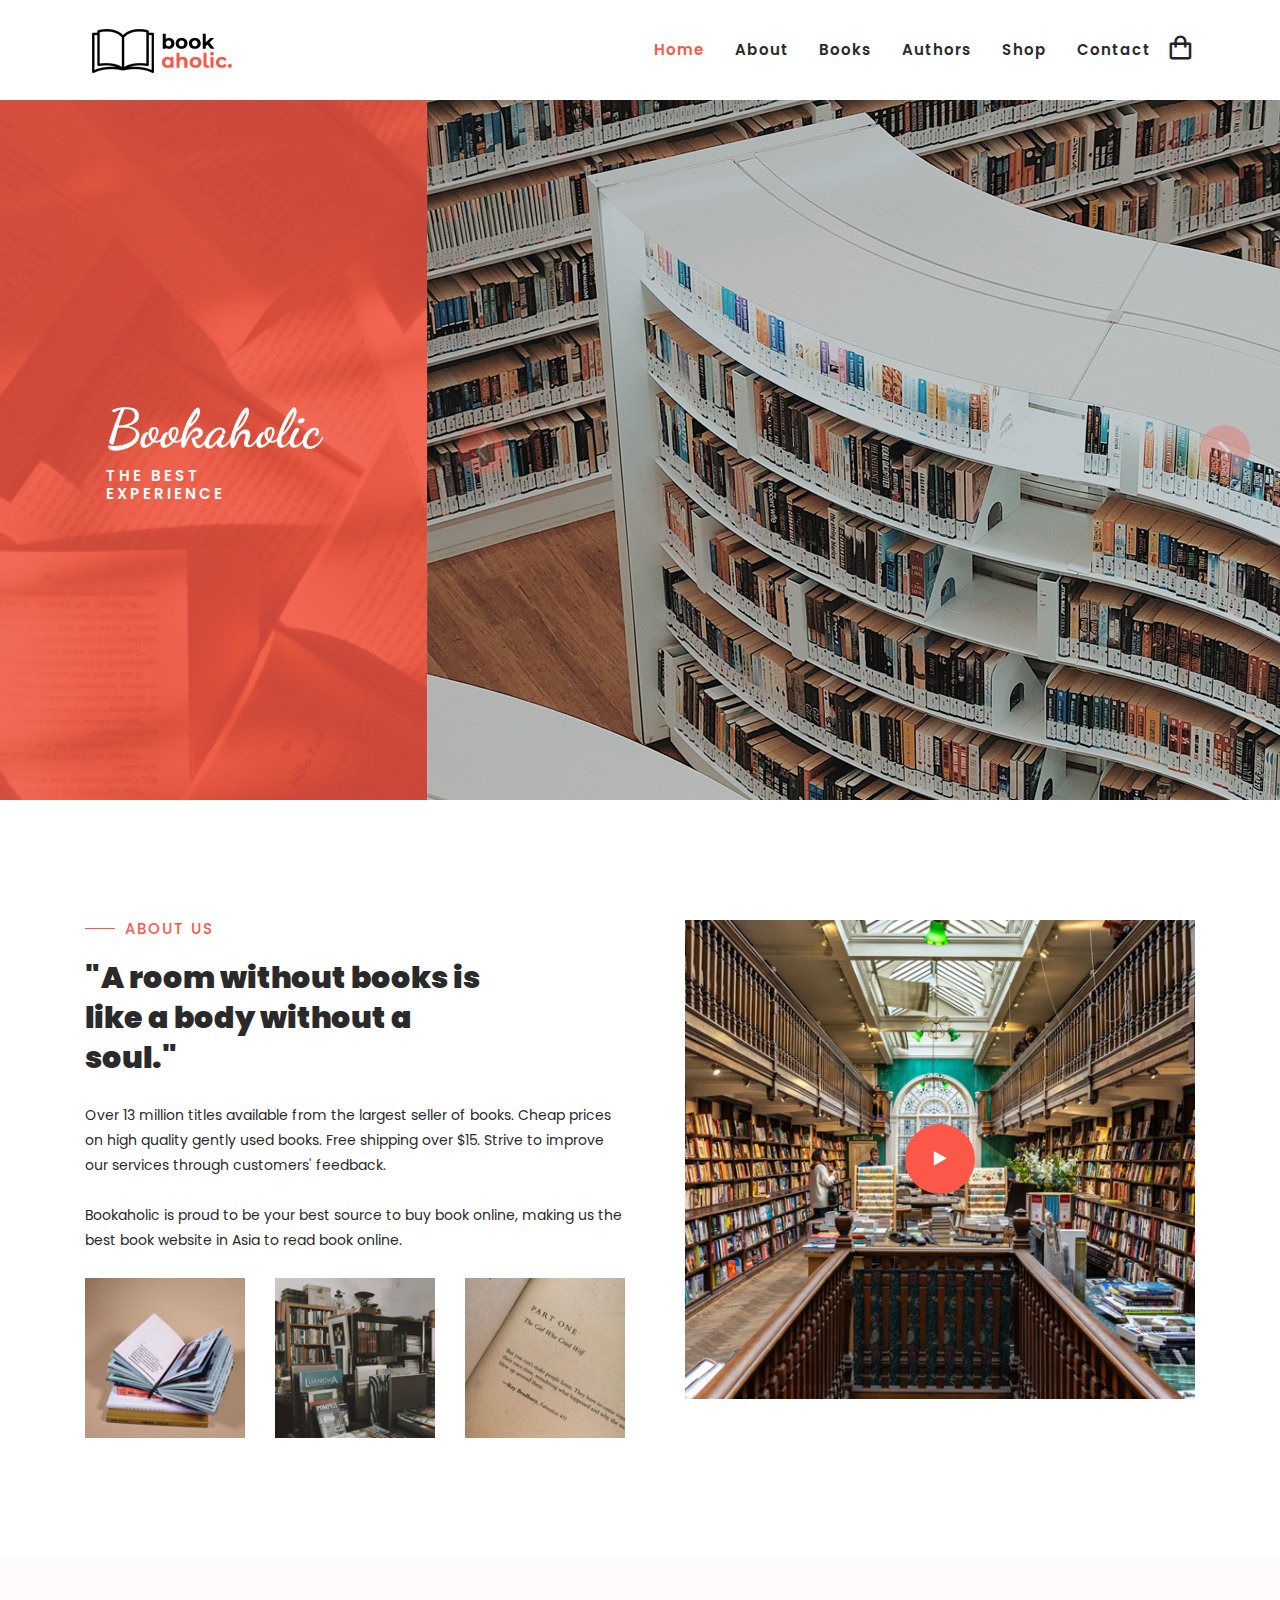
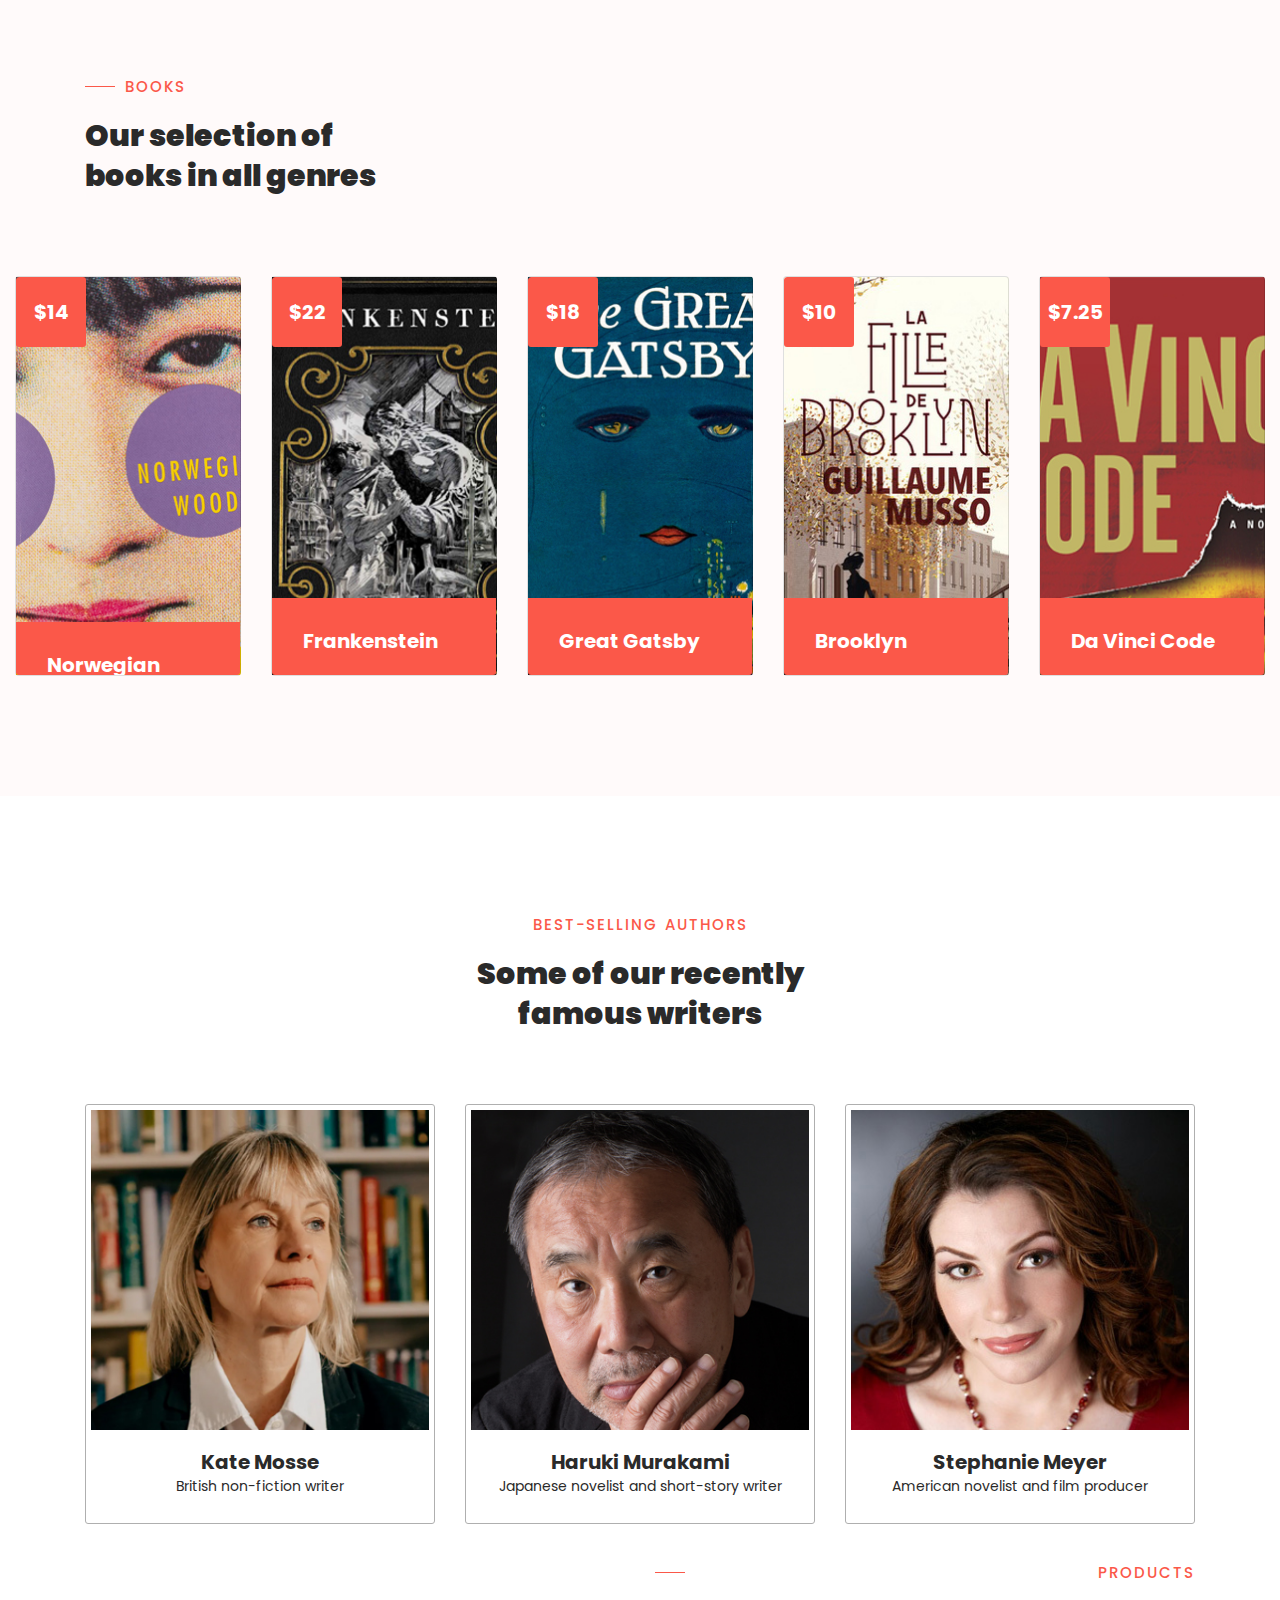
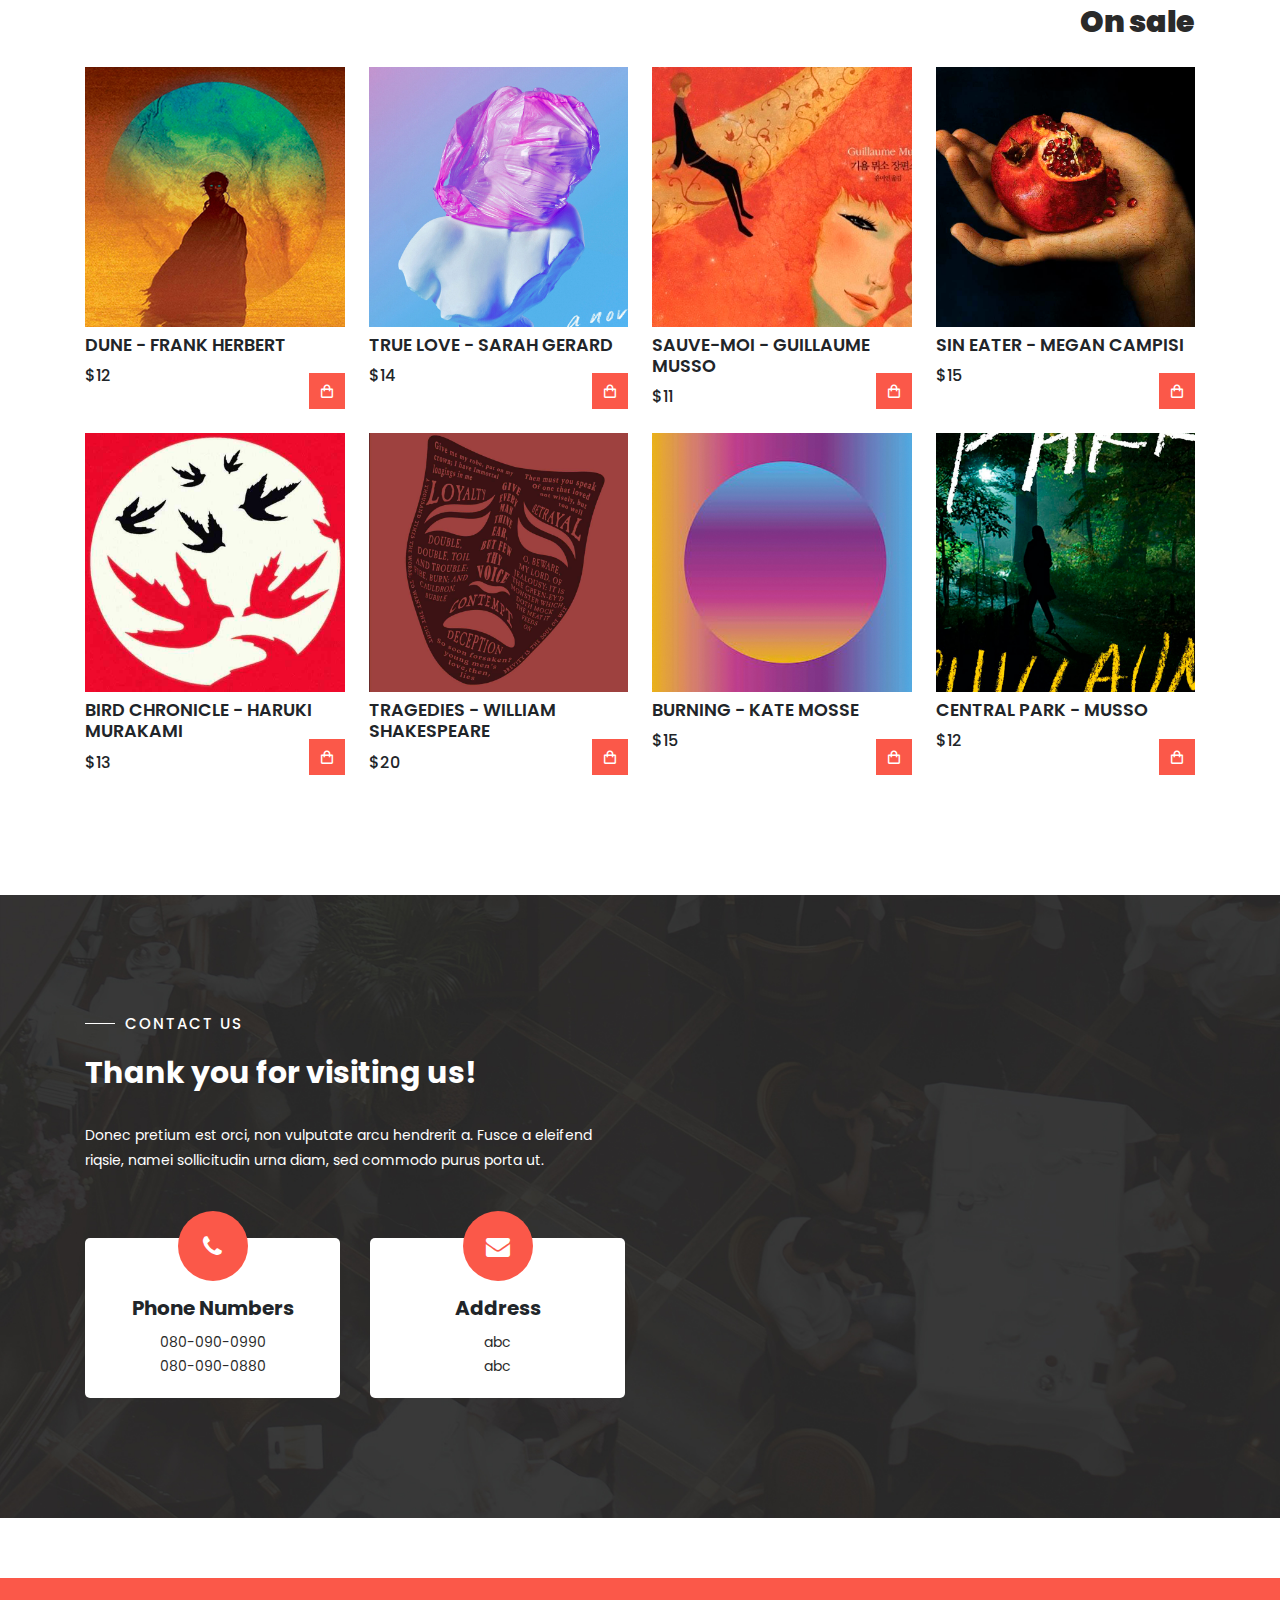
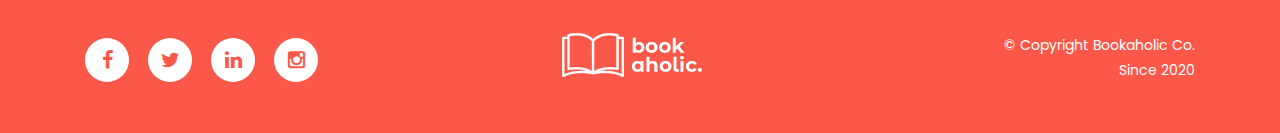
<file: template_558_klassy_cafe/index.html>
<!DOCTYPE html>
<html lang="en">

  <head>

    <meta charset="utf-8">
    <meta name="viewport" content="width=device-width, initial-scale=1, shrink-to-fit=no">
    <meta name="description" content="">
    <meta name="author" content="">
    <link href="https://fonts.googleapis.com/css?family=Poppins:100,200,300,400,500,600,700,800,900&display=swap" rel="stylesheet">
    <link href="https://fonts.googleapis.com/css2?family=Dancing+Script:wght@400;500;600;700&display=swap" rel="stylesheet">
    <link href='https://unpkg.com/boxicons@2.1.2/css/boxicons.min.css' rel='stylesheet'>
    <title>Bookaholic</title>
    
    <!-- Additional CSS Files -->
    <link rel="stylesheet" type="text/css" href="assets/css/bootstrap.min.css">

    <link rel="stylesheet" type="text/css" href="assets/css/font-awesome.css">

    <link rel="stylesheet" href="assets/css/style.css">

    <link rel="stylesheet" href="assets/css/owl-carousel.css">

    <link rel="stylesheet" href="assets/css/lightbox.css">

    </head>
    
    <body>
    
    <!-- ***** Preloader Start ***** -->
    <div id="preloader">
        <div class="jumper">
            <div></div>
            <div></div>
            <div></div>
        </div>
    </div>  
    <!-- ***** Preloader End ***** -->
    
    
    <!-- ***** Header Area Start ***** -->
    <header class="header-area header-sticky">
        <div class="container">
            <div class="row">
                <div class="col-12">
                    <nav class="main-nav">
                        <!-- ***** Logo Start ***** -->
                        <a href="index.html" class="logo">
                            <img src="assets/images/book-logo.png">
                        </a>
                        <!-- ***** Logo End ***** -->
                        <!-- ***** Menu Start ***** -->
                        <ul class="nav">
                            <li class="scroll-to-section"><a href="#top" class="active">Home</a></li>
                            <li class="scroll-to-section"><a href="#about">About</a></li>
                           	
                        <!-- 
                            <li class="submenu">
                                <a href="javascript:;">Drop Down</a>
                                <ul>
                                    <li><a href="#">Drop Down Page 1</a></li>
                                    <li><a href="#">Drop Down Page 2</a></li>
                                    <li><a href="#">Drop Down Page 3</a></li>
                                </ul>
                            </li>
                        -->
                            <li class="scroll-to-section"><a href="#book">Books</a></li>
                            <li class="scroll-to-section"><a href="#authors">Authors</a></li> 
                            <li class="scroll-to-section"><a href="#shop">Shop</a></li> 
                            <li class="scroll-to-section"><a href="#order">Contact</a></li> 
                            <i class='bx bx-shopping-bag cart-nav' id="cart-icon"></i>

                             <div class="cart">
                                <h2 class="cart-title">Your Cart</h2>
                                    <div class="cart-content">

                                </div>
                                <div class="total">
                                    <div class="total-title">Total</div>
                                    <div class="total-price">$0</div>
                                </div>
                                <button type="button" class="btn-buy">Buy Now</button>
                                <i class='bx bx-x' id="close-cart" ></i>
                             </div>

                        <a class='menu-trigger'>
                            <span>Menu</span>
                        </a>
                        <!-- ***** Menu End ***** -->
                    </nav>
                </div>
            </div>
        </div>
    </header>
    <!-- ***** Header Area End ***** -->

    <!-- ***** Main Banner Area Start ***** -->
    <div id="top">
        <div class="container-fluid">
            <div class="row">
                <div class="col-lg-4">
                    <div class="left-content">
                        <div class="inner-content">
                            <h4>Bookaholic</h4>
                            <h6>THE BEST EXPERIENCE</h6>
                            <!--<div class="main-white-button scroll-to-section">
                                <a href="#order">Make An Order Here</a>
                            </div>-->
                        </div>
                    </div>
                </div>
                <div class="col-lg-8">
                    <div class="main-banner header-text">
                        <div class="Modern-Slider">
                          <!-- Item -->
                          <div class="item">
                            <div class="img-fill">
                                <img src="assets/images/slide-01.jpg" alt="">
                            </div>
                          </div>
                          <!-- // Item -->
                          <!-- Item -->
                          <div class="item">
                            <div class="img-fill">
                                <img src="assets/images/slide-02.jpg" alt="">
                            </div>
                          </div>
                          <!-- // Item -->
                          <!-- Item -->
                          <div class="item">
                            <div class="img-fill">
                                <img src="assets/images/slide-03.jpg" alt="">
                            </div>
                          </div>
                          <!-- // Item -->
                        </div>
                    </div>
                </div>
            </div>
        </div>
    </div>
    <!-- ***** Main Banner Area End ***** -->

    <!-- ***** About Area Starts ***** -->
    <section class="section" id="about">
        <div class="container">
            <div class="row">
                <div class="col-lg-6 col-md-6 col-xs-12">
                    <div class="left-text-content">
                        <div class="section-heading">
                            <h6>About Us</h6>
                            <h2>"A room without books is like a body without a soul."</h2>
                        </div>
                        <p>Over 13 million titles available from the largest seller of books. Cheap prices on high quality gently used books. Free shipping over $15. Strive to improve our services through customers' feedback.
                           <br> <br> Bookaholic is proud to be your best source to buy book online, making us the best book website in Asia to read book online.</p>
                        <div class="row">
                            <div class="col-4">
                                <img src="assets/images/about-thumb-01.jpg" alt="">
                            </div>
                            <div class="col-4">
                                <img src="assets/images/about-thumb-02.jpg" alt="">
                            </div>
                            <div class="col-4">
                                <img src="assets/images/about-thumb-03.jpg" alt="">
                            </div>
                        </div>
                    </div>
                </div>
                <div class="col-lg-6 col-md-6 col-xs-12">
                    <div class="right-content">
                        <div class="thumb">
                            <a rel="nofollow" href="https://www.youtube.com/watch?v=_Z0bhGkbMzA"><i class="fa fa-play"></i></a>
                            <img src="assets/images/about-video-bg.jpg" alt="">
                        </div>
                    </div>
                </div>
            </div>
        </div>
    </section>
    <!-- ***** About Area Ends ***** -->

    <!-- ***** Menu Area Starts ***** -->
    <section class="section" id="book">
        <div class="container">
            <div class="row">
                <div class="col-lg-4">
                    <div class="section-heading">
                        <h6>Books</h6>
                        <h2>Our selection of books in all genres</h2>
                    </div>
                </div>
            </div>
        </div>
        <div class="menu-item-carousel">
            <div class="col-lg-12">
                <div class="owl-menu-item owl-carousel">
                    <div class="item">
                        <div class='card card1'>
                            <div class="price"><h6>$14</h6></div>
                            <div class='info'>
                              <h1 class='title'>Norwegian wood</h1>
                              <p class='description'>Lorem ipsum dolor sit amet, consectetur adipiscing elit, sed do eiusmod tempor incididunt.</p>
                            </div>
                        </div>
                    </div>
                    <div class="item">
                        <div class='card card2'>
                            <div class="price"><h6>$22</h6></div>
                            <div class='info'>
                              <h1 class='title'>Frankenstein</h1>
                              <p class='description'>Lorem ipsum dolor sit amet, consectetur adipiscing elit, sed do eiusmod tempor incididunt.</p>
                            </div>
                        </div>
                    </div>
                    <div class="item">
                        <div class='card card3'>
                            <div class="price"><h6>$18</h6></div>
                            <div class='info'>
                              <h1 class='title'>Great Gatsby</h1>
                              <p class='description'>Lorem ipsum dolor sit amet, consectetur adipiscing elit, sed do eiusmod tempor incididunt.</p>
                            </div>
                        </div>
                    </div>
                    <div class="item">
                        <div class='card card4'>
                            <div class="price"><h6>$10</h6></div>
                            <div class='info'>
                              <h1 class='title'>Brooklyn</h1>
                              <p class='description'>Lorem ipsum dolor sit amet, consectetur adipiscing elit, sed do eiusmod tempor incididunt.</p>
                            </div>
                        </div>
                    </div>
                    <div class="item">
                        <div class='card card5'>
                            <div class="price"><h6>$7.25</h6></div>
                            <div class='info'>
                              <h1 class='title'>Da Vinci Code</h1>
                              <p class='description'>Lorem ipsum dolor sit amet, consectetur adipiscing elit, sed do eiusmod tempor incididunt.</p>
                            </div>
                        </div>
                    </div>
                </div>
            </div>
        </div>
    </section>
    <!-- ***** Book Area Ends ***** -->

    <!-- ***** Authors Area Starts ***** -->
    <section class="section" id="authors">
        <div class="container">
            <div class="row">
                <div class="col-lg-4 offset-lg-4 text-center">
                    <div class="section-heading">
                        <h6>Best-selling Authors</h6>
                        <h2>Some of our recently famous writers</h2>
                    </div>
                </div>
            </div>
            <div class="row">
                <div class="col-lg-4">
                    <div class="chef-item">
                        <div class="thumb">
                            <div class="overlay"></div>
                            <ul class="social-icons">
                                <li><a href="#"><i class="fa fa-facebook"></i></a></li>
                                <li><a href="#"><i class="fa fa-twitter"></i></a></li>
                                <li><a href="#"><i class="fa fa-instagram"></i></a></li>
                            </ul>
                            <img src="assets/images/chefs-01.jpg" alt="Chef #1">
                        </div>
                        <div class="down-content">
                            <h4>Kate Mosse</h4>
                            <span>British non-fiction writer</span>
                        </div>
                    </div>
                </div>
                <div class="col-lg-4">
                    <div class="chef-item">
                        <div class="thumb">
                            <div class="overlay"></div>
                            <ul class="social-icons">
                                <li><a href="#"><i class="fa fa-facebook"></i></a></li>
                                <li><a href="#"><i class="fa fa-twitter"></i></a></li>
                                <li><a href="#"><i class="fa fa-behance"></i></a></li>
                            </ul>
                            <img src="assets/images/chefs-02.jpg" alt="Chef #2">
                        </div>
                        <div class="down-content">
                            <h4>Haruki Murakami</h4>
                            <span>Japanese novelist and short-story writer</span>
                        </div>
                    </div>
                </div>
                <div class="col-lg-4">
                    <div class="chef-item">
                        <div class="thumb">
                            <div class="overlay"></div>
                            <ul class="social-icons">
                                <li><a href="#"><i class="fa fa-facebook"></i></a></li>
                                <li><a href="#"><i class="fa fa-twitter"></i></a></li>
                                <li><a href="#"><i class="fa fa-google"></i></a></li>
                            </ul>
                            <img src="assets/images/chefs-03.jpg" alt="Chef #3">
                        </div>
                        <div class="down-content">
                            <h4>Stephanie Meyer</h4>
                            <span>American novelist and film producer</span>
                        </div>
                    </div>
                </div>
            </div>
        </div>
    </section>
    <!-- ***** Authors Area Ends ***** -->

    <!-- ***** Booking Area Starts ***** -->
    <section class="shop section-container" id="shop">
        <div class="container">
            <div class="row">
                <div class="col-lg-6 offset-lg-6 text-right">
                    <div class="section-heading">
                        <h6>Products</h6>
                        <h2>On sale</h2>
                    </div>
                </div>
            </div>

            <div class="shop-content">

                <div class="product-box">
                    <img src="assets/images/shop-img/product1.jpg" alt="" class="product-img">
                    <h2 class="product-title">DUNE - FRANK HERBERT</h2>
                    <span class="price">$12</span>
                    <i class='bx bx-shopping-bag add-cart'></i>
                </div>
                <div class="product-box">
                    <img src="assets/images/shop-img/product2.jpg" alt="" class="product-img">
                    <h2 class="product-title">TRUE LOVE - SARAH GERARD</h2>
                    <span class="price">$14</span>
                    <i class='bx bx-shopping-bag add-cart'></i>
                </div>
                <div class="product-box">
                    <img src="assets/images/shop-img/product3.jpg" alt="" class="product-img">
                    <h2 class="product-title">SAUVE-MOI - GUILLAUME MUSSO</h2>
                    <span class="price">$11</span>
                    <i class='bx bx-shopping-bag add-cart'></i>
                </div>
                <div class="product-box">
                    <img src="assets/images/shop-img/product4.jpg" alt="" class="product-img">
                    <h2 class="product-title">SIN EATER - MEGAN CAMPISI</h2>
                    <span class="price">$15</span>
                    <i class='bx bx-shopping-bag add-cart'></i>
                </div>
                <div class="product-box">
                    <img src="assets/images/shop-img/product5.jpg" alt="" class="product-img">
                    <h2 class="product-title">BIRD CHRONICLE - HARUKI MURAKAMI</h2>
                    <span class="price">$13</span>
                    <i class='bx bx-shopping-bag add-cart'></i>
                </div>
                <div class="product-box">
                    <img src="assets/images/shop-img/product6.jpg" alt="" class="product-img">
                    <h2 class="product-title">TRAGEDIES - WILLIAM SHAKESPEARE</h2>
                    <span class="price">$20</span>
                    <i class='bx bx-shopping-bag add-cart'></i>
                </div>
                <div class="product-box">
                    <img src="assets/images/shop-img/product7.jpg" alt="" class="product-img">
                    <h2 class="product-title">BURNING - KATE MOSSE</h2>
                    <span class="price">$15</span>
                    <i class='bx bx-shopping-bag add-cart'></i>
                </div>
                <div class="product-box">
                    <img src="assets/images/shop-img/product8.jpg" alt="" class="product-img">
                    <h2 class="product-title">CENTRAL PARK - MUSSO</h2>
                    <span class="price">$12</span>
                    <i class='bx bx-shopping-bag add-cart'></i>
                </div>
            </div>
    </section>
    <!-- ***** Booking Area Ends ***** -->

    <!-- ***** Order Area Starts ***** -->
    <section class="section" id="order">
        <div class="container">
            <div class="row">
                <div class="col-lg-6 align-self-center">
                    <div class="left-text-content">
                        <div class="section-heading">
                            <h6>Contact Us</h6>
                            <h2>Thank you for visiting us!</h2>
                        </div>
                        <p>Donec pretium est orci, non vulputate arcu hendrerit a. Fusce a eleifend riqsie, namei sollicitudin urna diam, sed commodo purus porta ut.</p>
                      
                        <div class="row">

                            <div class="col-lg-6">
                                <div class="phone">
                                    <i class="fa fa-phone"></i>
                                    <h4>Phone Numbers</h4>
                                    <span><a href="#">080-090-0990</a><br><a href="#">080-090-0880</a></span>
                                </div>
                            </div>

                            <div class="col-lg-6">
                                <div class="message">
                                    <i class="fa fa-envelope"></i>
                                    <h4>Address</h4>
                                    <span><a href="#">abc</a><br><a href="#">abc</a></span>
                                </div>
                            </div>

                        </div>
                    </div>
                </div>
            </div>
        </div>
    </section>
    <!-- ***** Reservation Area Ends ***** -->

    <!-- ***** Footer Start ***** -->
    <footer>
        <div class="container">
            <div class="row">
                <div class="col-lg-4 col-xs-12">
                    <div class="right-text-content">
                            <ul class="social-icons">
                                <li><a href="#"><i class="fa fa-facebook"></i></a></li>
                                <li><a href="#"><i class="fa fa-twitter"></i></a></li>
                                <li><a href="#"><i class="fa fa-linkedin"></i></a></li>
                                <li><a href="#"><i class="fa fa-instagram"></i></a></li>
                            </ul>
                    </div>
                </div>
                <div class="col-lg-4">
                    <div class="logo">
                        <a href="index.html"><img src="assets/images/white-logo.png" alt=""></a>
                    </div>
                </div>
                <div class="col-lg-4 col-xs-12">
                    <div class="left-text-content">
                        <p>© Copyright Bookaholic Co.
                        
                        <br>Since 2020</p>
                    </div>
                </div>
            </div>
        </div>
    </footer>

    <!-- jQuery -->
    <script src="assets/js/jquery-2.1.0.min.js"></script>

    <!-- Bootstrap -->
    <script src="assets/js/popper.js"></script>
    <script src="assets/js/bootstrap.min.js"></script>

    <!-- Plugins -->
    <script src="assets/js/owl-carousel.js"></script>
    <script src="assets/js/accordions.js"></script>
    <script src="assets/js/datepicker.js"></script>
    <script src="assets/js/scrollreveal.min.js"></script>
    <script src="assets/js/waypoints.min.js"></script>
    <script src="assets/js/jquery.counterup.min.js"></script>
    <script src="assets/js/imgfix.min.js"></script> 
    <script src="assets/js/slick.js"></script> 
    <script src="assets/js/lightbox.js"></script> 
    <script src="assets/js/isotope.js"></script> 
    <script src="assets/js/shopping-cart.js"></script> 
    <!-- Global Init -->
    <script src="assets/js/custom.js"></script>
    <script>

        $(function() {
            var selectedClass = "";
            $("p").click(function(){
            selectedClass = $(this).attr("data-rel");
            $("#portfolio").fadeTo(50, 0.1);
                $("#portfolio div").not("."+selectedClass).fadeOut();
            setTimeout(function() {
              $("."+selectedClass).fadeIn();
              $("#portfolio").fadeTo(50, 1);
            }, 500);
                
            });
        });

    </script>
  </body>
</html>
</file>
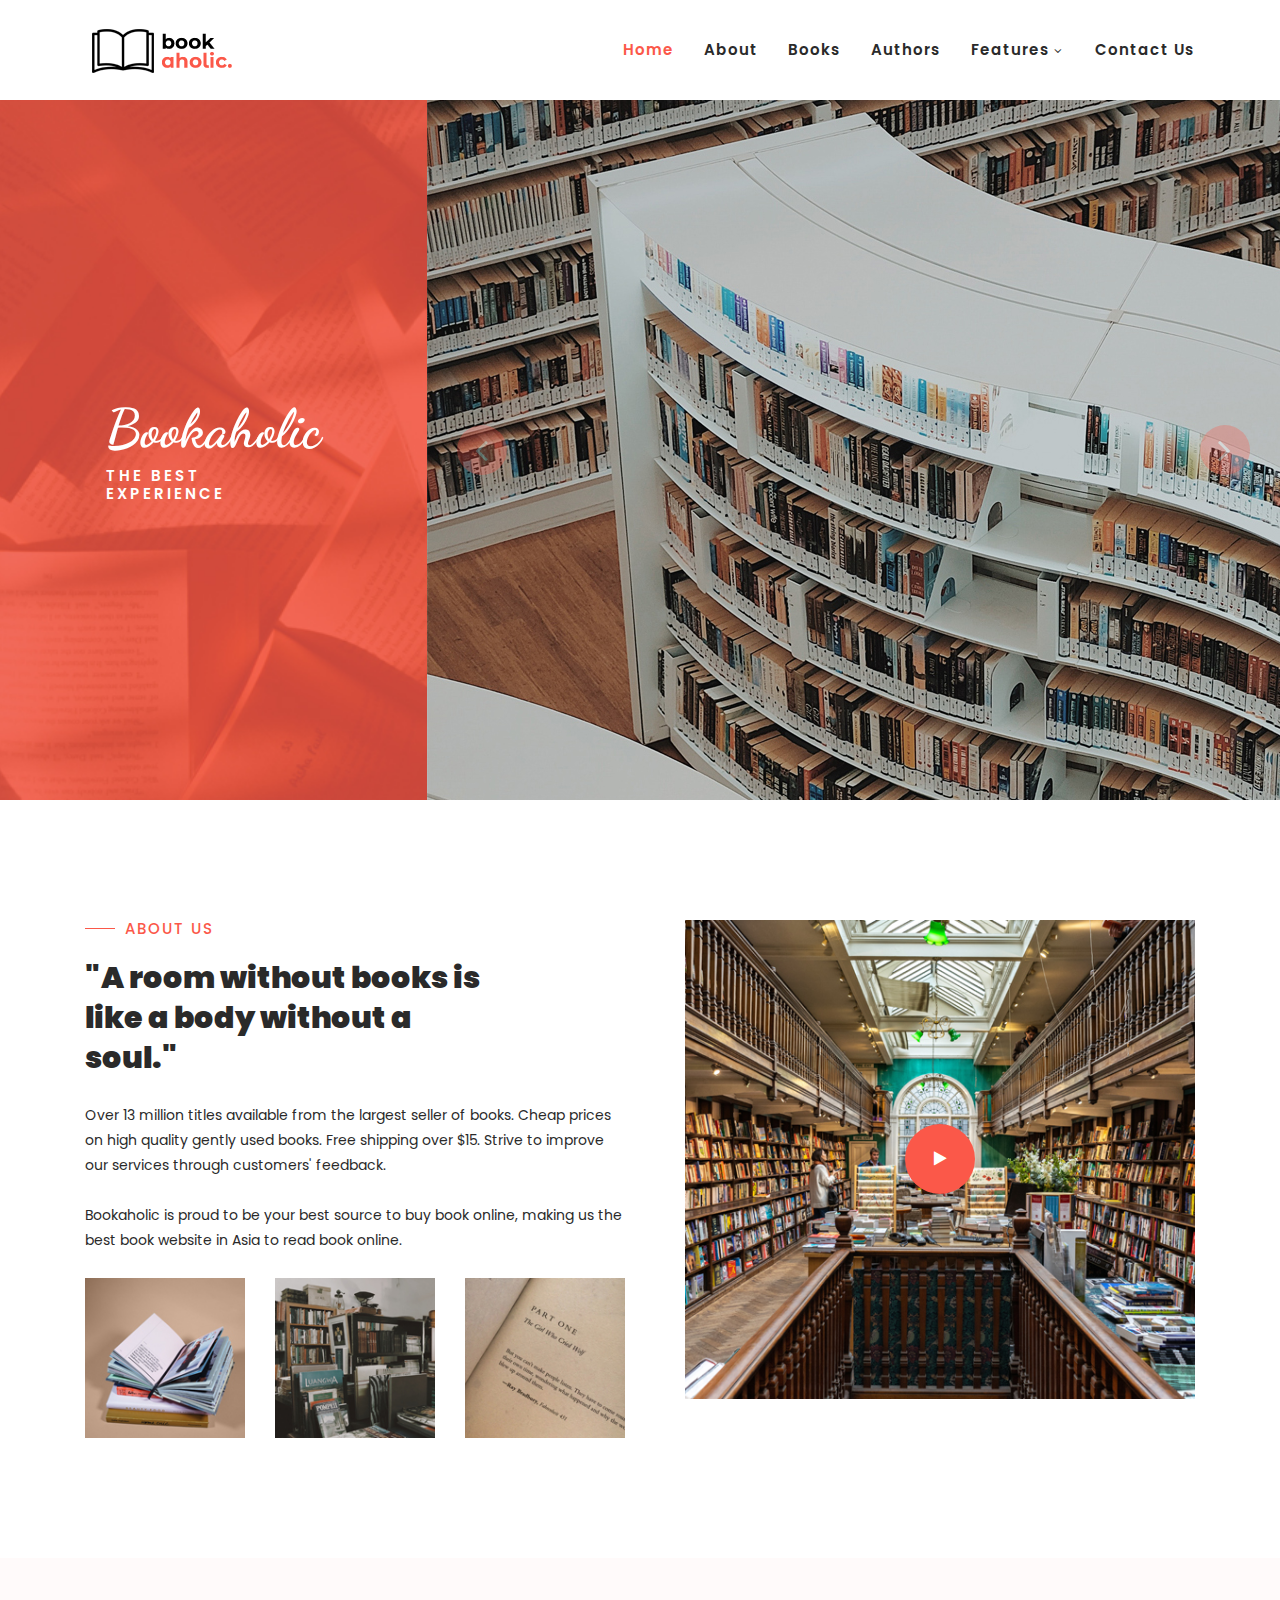
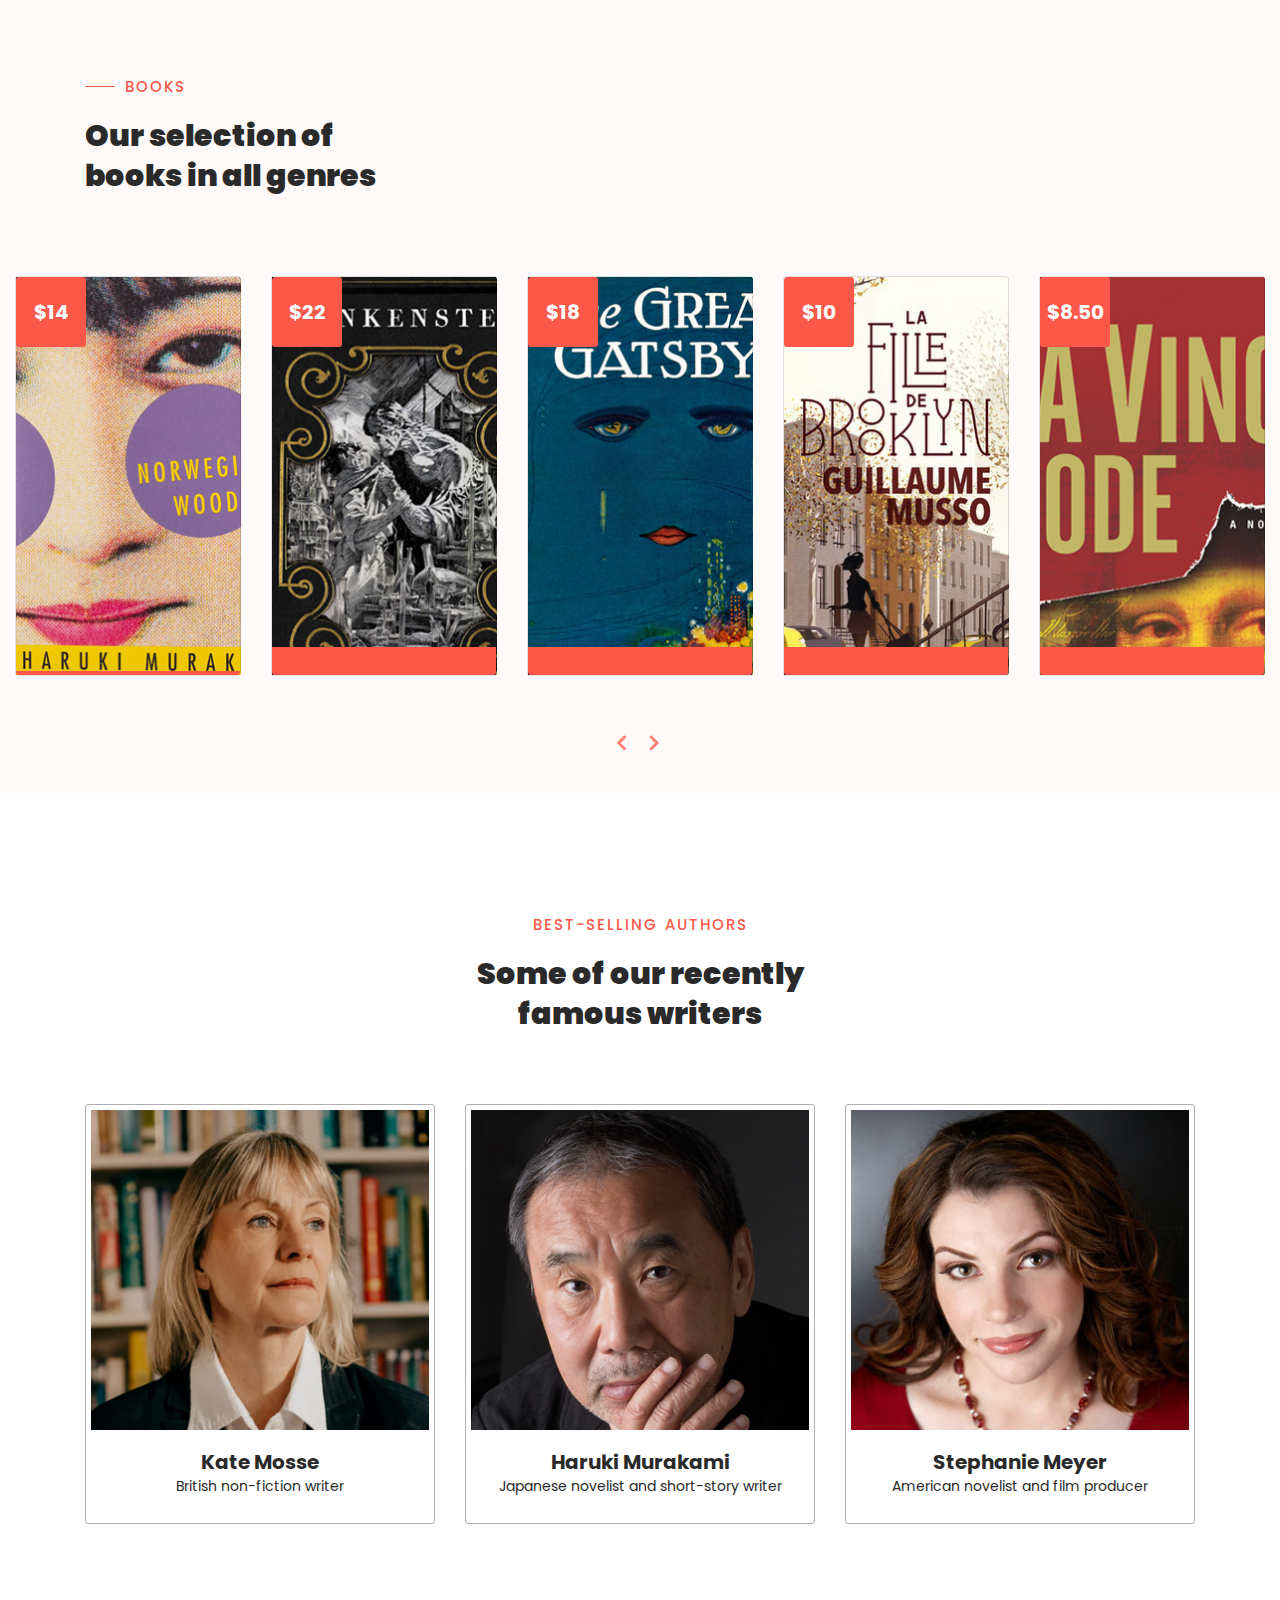
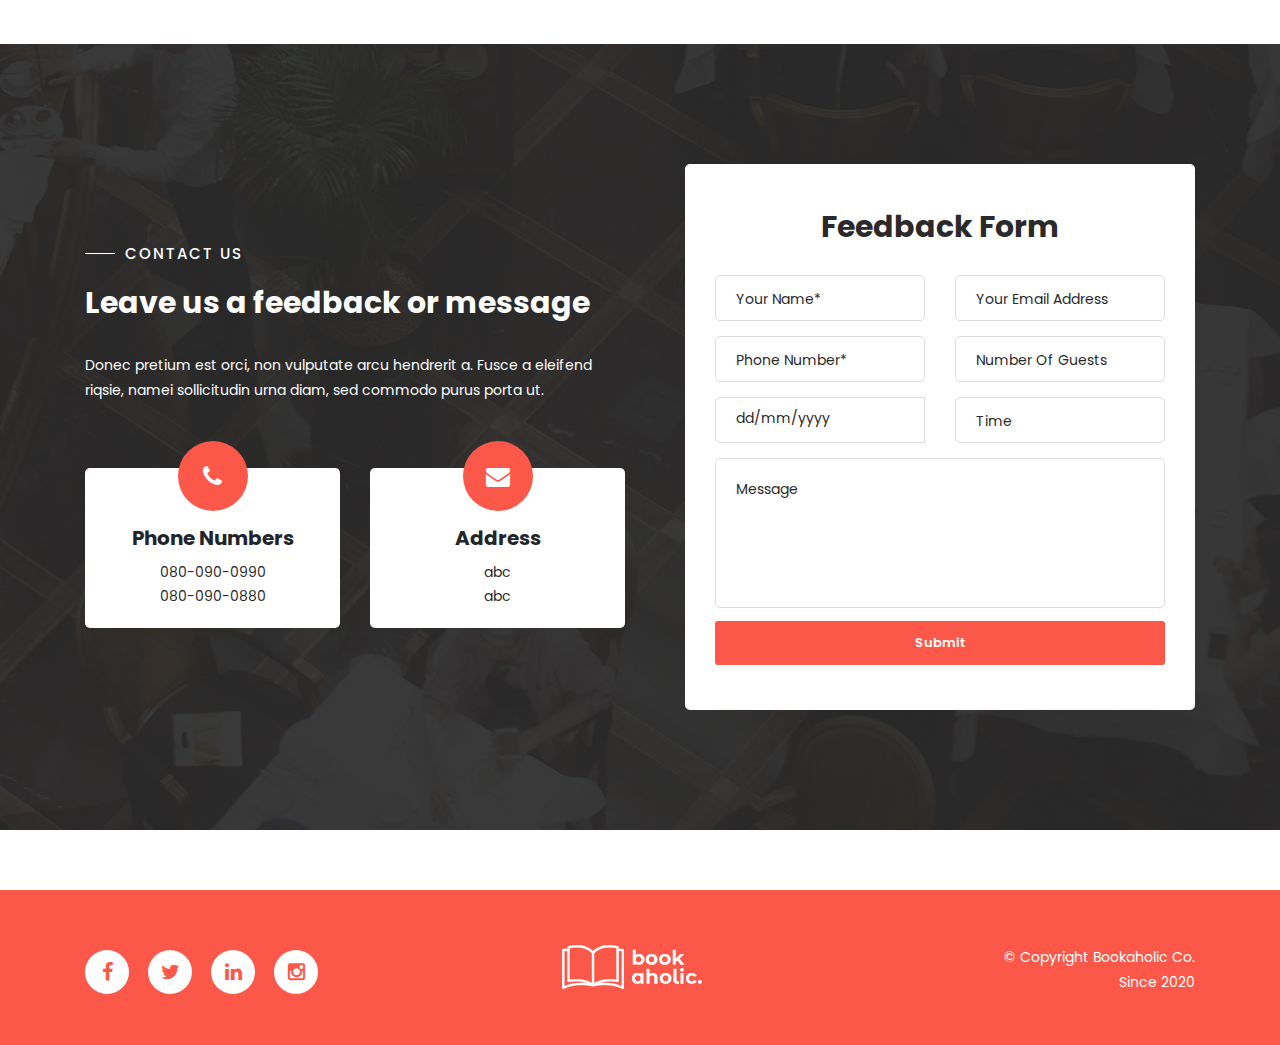
<file: templatemo_558_klassy_cafe/index.html>
<!DOCTYPE html>
<html lang="en">

  <head>

    <meta charset="utf-8">
    <meta name="viewport" content="width=device-width, initial-scale=1, shrink-to-fit=no">
    <meta name="description" content="">
    <meta name="author" content="">
    <link href="https://fonts.googleapis.com/css?family=Poppins:100,200,300,400,500,600,700,800,900&display=swap" rel="stylesheet">
    <link href="https://fonts.googleapis.com/css2?family=Dancing+Script:wght@400;500;600;700&display=swap" rel="stylesheet">

    <title>Bookaholic</title>
<!--
    
TemplateMo 558 Klassy Cafe

https://templatemo.com/tm-558-klassy-cafe

-->
    <!-- Additional CSS Files -->
    <link rel="stylesheet" type="text/css" href="assets/css/bootstrap.min.css">

    <link rel="stylesheet" type="text/css" href="assets/css/font-awesome.css">

    <link rel="stylesheet" href="assets/css/templatemo-klassy-cafe.css">

    <link rel="stylesheet" href="assets/css/owl-carousel.css">

    <link rel="stylesheet" href="assets/css/lightbox.css">

    </head>
    
    <body>
    
    <!-- ***** Preloader Start ***** -->
    <div id="preloader">
        <div class="jumper">
            <div></div>
            <div></div>
            <div></div>
        </div>
    </div>  
    <!-- ***** Preloader End ***** -->
    
    
    <!-- ***** Header Area Start ***** -->
    <header class="header-area header-sticky">
        <div class="container">
            <div class="row">
                <div class="col-12">
                    <nav class="main-nav">
                        <!-- ***** Logo Start ***** -->
                        <a href="index.html" class="logo">
                            <img src="assets/images/book-logo.png">
                        </a>
                        <!-- ***** Logo End ***** -->
                        <!-- ***** Menu Start ***** -->
                        <ul class="nav">
                            <li class="scroll-to-section"><a href="#top" class="active">Home</a></li>
                            <li class="scroll-to-section"><a href="#about">About</a></li>
                           	
                        <!-- 
                            <li class="submenu">
                                <a href="javascript:;">Drop Down</a>
                                <ul>
                                    <li><a href="#">Drop Down Page 1</a></li>
                                    <li><a href="#">Drop Down Page 2</a></li>
                                    <li><a href="#">Drop Down Page 3</a></li>
                                </ul>
                            </li>
                        -->
                            <li class="scroll-to-section"><a href="#book">Books</a></li>
                            <li class="scroll-to-section"><a href="#authors">Authors</a></li> 
                            <li class="submenu">
                                <a href="javascript:;">Features</a>
                                <ul>
                                    <li><a href="#">Features Page 1</a></li>
                                    <li><a href="#">Features Page 2</a></li>
                                    <li><a href="#">Features Page 3</a></li>
                                    <li><a href="#">Features Page 4</a></li>
                                </ul>
                            </li>
                            <!-- <li class=""><a rel="sponsored" href="https://templatemo.com" target="_blank">External URL</a></li> -->
                            <li class="scroll-to-section"><a href="#order">Contact Us</a></li> 
                        </ul>        
                        <a class='menu-trigger'>
                            <span>Menu</span>
                        </a>
                        <!-- ***** Menu End ***** -->
                    </nav>
                </div>
            </div>
        </div>
    </header>
    <!-- ***** Header Area End ***** -->

    <!-- ***** Main Banner Area Start ***** -->
    <div id="top">
        <div class="container-fluid">
            <div class="row">
                <div class="col-lg-4">
                    <div class="left-content">
                        <div class="inner-content">
                            <h4>Bookaholic</h4>
                            <h6>THE BEST EXPERIENCE</h6>
                            <!--<div class="main-white-button scroll-to-section">
                                <a href="#order">Make An Order Here</a>
                            </div>-->
                        </div>
                    </div>
                </div>
                <div class="col-lg-8">
                    <div class="main-banner header-text">
                        <div class="Modern-Slider">
                          <!-- Item -->
                          <div class="item">
                            <div class="img-fill">
                                <img src="assets/images/slide-01.jpg" alt="">
                            </div>
                          </div>
                          <!-- // Item -->
                          <!-- Item -->
                          <div class="item">
                            <div class="img-fill">
                                <img src="assets/images/slide-02.jpg" alt="">
                            </div>
                          </div>
                          <!-- // Item -->
                          <!-- Item -->
                          <div class="item">
                            <div class="img-fill">
                                <img src="assets/images/slide-03.jpg" alt="">
                            </div>
                          </div>
                          <!-- // Item -->
                        </div>
                    </div>
                </div>
            </div>
        </div>
    </div>
    <!-- ***** Main Banner Area End ***** -->

    <!-- ***** About Area Starts ***** -->
    <section class="section" id="about">
        <div class="container">
            <div class="row">
                <div class="col-lg-6 col-md-6 col-xs-12">
                    <div class="left-text-content">
                        <div class="section-heading">
                            <h6>About Us</h6>
                            <h2>"A room without books is like a body without a soul."</h2>
                        </div>
                        <p>Over 13 million titles available from the largest seller of books. Cheap prices on high quality gently used books. Free shipping over $15. Strive to improve our services through customers' feedback.
                           <br> <br> Bookaholic is proud to be your best source to buy book online, making us the best book website in Asia to read book online.</p>
                        <div class="row">
                            <div class="col-4">
                                <img src="assets/images/about-thumb-01.jpg" alt="">
                            </div>
                            <div class="col-4">
                                <img src="assets/images/about-thumb-02.jpg" alt="">
                            </div>
                            <div class="col-4">
                                <img src="assets/images/about-thumb-03.jpg" alt="">
                            </div>
                        </div>
                    </div>
                </div>
                <div class="col-lg-6 col-md-6 col-xs-12">
                    <div class="right-content">
                        <div class="thumb">
                            <a rel="nofollow" href="https://www.youtube.com/watch?v=_Z0bhGkbMzA"><i class="fa fa-play"></i></a>
                            <img src="assets/images/about-video-bg.jpg" alt="">
                        </div>
                    </div>
                </div>
            </div>
        </div>
    </section>
    <!-- ***** About Area Ends ***** -->

    <!-- ***** Menu Area Starts ***** -->
    <section class="section" id="book">
        <div class="container">
            <div class="row">
                <div class="col-lg-4">
                    <div class="section-heading">
                        <h6>Books</h6>
                        <h2>Our selection of books in all genres</h2>
                    </div>
                </div>
            </div>
        </div>
        <div class="menu-item-carousel">
            <div class="col-lg-12">
                <div class="owl-menu-item owl-carousel">
                    <div class="item">
                        <div class='card card1'>
                            <div class="price"><h6>$14</h6></div>
                            <div class='info'>
                              <h1 class='title'>Norwegian wood</h1>
                              <p class='description'>Lorem ipsum dolor sit amet, consectetur adipiscing elit, sedii do eiusmod teme.</p>
                            <div class="main-text-button">
                                  <div class="scroll-to-section"> <a href="#order">Make Reservation <i class="fa fa-angle-down"></i></a></div>
                              </div>
                            </div>
                        </div>
                    </div>
                    <div class="item">
                        <div class='card card2'>
                            <div class="price"><h6>$22</h6></div>
                            <div class='info'>
                              <h1 class='title'>Frankenstein</h1>
                              <p class='description'>Lorem ipsum dolor sit amet, consectetur adipiscing elit, sedii do eiusmod teme.</p>
                              <div class="main-text-button">
                                  <div class="scroll-to-section"><a href="#reservation">Make Reservation <i class="fa fa-angle-down"></i></a></div>
                              </div>
                            </div>
                        </div>
                    </div>
                    <div class="item">
                        <div class='card card3'>
                            <div class="price"><h6>$18</h6></div>
                            <div class='info'>
                              <h1 class='title'>Great Gatsby</h1>
                              <p class='description'>Lorem ipsum dolor sit amet, consectetur adipiscing elit, sedii do eiusmod teme.</p>
                              <div class="main-text-button">
                                  <div class="scroll-to-section"><a href="#reservation">Make Reservation <i class="fa fa-angle-down"></i></a></div>
                              </div>
                            </div>
                        </div>
                    </div>
                    <div class="item">
                        <div class='card card4'>
                            <div class="price"><h6>$10</h6></div>
                            <div class='info'>
                              <h1 class='title'>Brooklyn</h1>
                              <p class='description'>Lorem ipsum dolor sit amet, consectetur adipiscing elit, sedii do eiusmod teme.</p>
                              <div class="main-text-button">
                                  <div class="scroll-to-section"><a href="#reservation">Make Reservation <i class="fa fa-angle-down"></i></a></div>
                              </div>
                            </div>
                        </div>
                    </div>
                    <div class="item">
                        <div class='card card5'>
                            <div class="price"><h6>$8.50</h6></div>
                            <div class='info'>
                              <h1 class='title'>Da Vinci Code</h1>
                              <p class='description'>Lorem ipsum dolor sit amet, consectetur adipiscing elit, sedii do eiusmod teme.</p>
                              <div class="main-text-button">
                                  <div class="scroll-to-section"><a href="#reservation">Make Reservation <i class="fa fa-angle-down"></i></a></div>
                              </div>
                            </div>
                        </div>
                    </div>
                    <div class="item">
                        <div class='card card3'>
                            <div class="price"><h6>$7.25</h6></div>
                            <div class='info'>
                              <h1 class='title'>Klassic</h1>
                              <p class='description'>Lorem ipsum dolor sit amet, consectetur adipiscing elit, sedii do eiusmod teme.</p>
                              <div class="main-text-button">
                                  <div class="scroll-to-section"><a href="#reservation">Make Reservation <i class="fa fa-angle-down"></i></a></div>
                              </div>
                            </div>
                        </div>
                    </div>
                </div>
            </div>
        </div>
    </section>
    <!-- ***** Book Area Ends ***** -->

    <!-- ***** Authors Area Starts ***** -->
    <section class="section" id="authors">
        <div class="container">
            <div class="row">
                <div class="col-lg-4 offset-lg-4 text-center">
                    <div class="section-heading">
                        <h6>Best-selling Authors</h6>
                        <h2>Some of our recently famous writers</h2>
                    </div>
                </div>
            </div>
            <div class="row">
                <div class="col-lg-4">
                    <div class="chef-item">
                        <div class="thumb">
                            <div class="overlay"></div>
                            <ul class="social-icons">
                                <li><a href="#"><i class="fa fa-facebook"></i></a></li>
                                <li><a href="#"><i class="fa fa-twitter"></i></a></li>
                                <li><a href="#"><i class="fa fa-instagram"></i></a></li>
                            </ul>
                            <img src="assets/images/chefs-01.jpg" alt="Chef #1">
                        </div>
                        <div class="down-content">
                            <h4>Kate Mosse</h4>
                            <span>British non-fiction writer</span>
                        </div>
                    </div>
                </div>
                <div class="col-lg-4">
                    <div class="chef-item">
                        <div class="thumb">
                            <div class="overlay"></div>
                            <ul class="social-icons">
                                <li><a href="#"><i class="fa fa-facebook"></i></a></li>
                                <li><a href="#"><i class="fa fa-twitter"></i></a></li>
                                <li><a href="#"><i class="fa fa-behance"></i></a></li>
                            </ul>
                            <img src="assets/images/chefs-02.jpg" alt="Chef #2">
                        </div>
                        <div class="down-content">
                            <h4>Haruki Murakami</h4>
                            <span>Japanese novelist and short-story writer</span>
                        </div>
                    </div>
                </div>
                <div class="col-lg-4">
                    <div class="chef-item">
                        <div class="thumb">
                            <div class="overlay"></div>
                            <ul class="social-icons">
                                <li><a href="#"><i class="fa fa-facebook"></i></a></li>
                                <li><a href="#"><i class="fa fa-twitter"></i></a></li>
                                <li><a href="#"><i class="fa fa-google"></i></a></li>
                            </ul>
                            <img src="assets/images/chefs-03.jpg" alt="Chef #3">
                        </div>
                        <div class="down-content">
                            <h4>Stephanie Meyer</h4>
                            <span>American novelist and film producer</span>
                        </div>
                    </div>
                </div>
            </div>
        </div>
    </section>
    <!-- ***** Authors Area Ends ***** -->

    <!-- ***** Order Area Starts ***** -->
    <section class="section" id="order">
        <div class="container">
            <div class="row">
                <div class="col-lg-6 align-self-center">
                    <div class="left-text-content">
                        <div class="section-heading">
                            <h6>Contact Us</h6>
                            <h2>Leave us a feedback or message</h2>
                        </div>
                        <p>Donec pretium est orci, non vulputate arcu hendrerit a. Fusce a eleifend riqsie, namei sollicitudin urna diam, sed commodo purus porta ut.</p>
                        <div class="row">
                            <div class="col-lg-6">
                                <div class="phone">
                                    <i class="fa fa-phone"></i>
                                    <h4>Phone Numbers</h4>
                                    <span><a href="#">080-090-0990</a><br><a href="#">080-090-0880</a></span>
                                </div>
                            </div>
                            <div class="col-lg-6">
                                <div class="message">
                                    <i class="fa fa-envelope"></i>
                                    <h4>Address</h4>
                                    <span><a href="#">abc</a><br><a href="#">abc</a></span>
                                </div>
                            </div>
                        </div>
                    </div>
                </div>
                <div class="col-lg-6">
                    <div class="contact-form">
                        <form id="contact" action="" method="post">
                          <div class="row">
                            <div class="col-lg-12">
                                <h4>Feedback Form</h4>
                            </div>
                            <div class="col-lg-6 col-sm-12">
                              <fieldset>
                                <input name="name" type="text" id="name" placeholder="Your Name*" required="">
                              </fieldset>
                            </div>
                            <div class="col-lg-6 col-sm-12">
                              <fieldset>
                              <input name="email" type="text" id="email" pattern="[^ @]*@[^ @]*" placeholder="Your Email Address" required="">
                            </fieldset>
                            </div>
                            <div class="col-lg-6 col-sm-12">
                              <fieldset>
                                <input name="phone" type="text" id="phone" placeholder="Phone Number*" required="">
                              </fieldset>
                            </div>
                            <div class="col-md-6 col-sm-12">
                              <fieldset>
                                <select value="number-guests" name="number-guests" id="number-guests">
                                    <option value="number-guests">Number Of Guests</option>
                                    <option name="1" id="1">1</option>
                                    <option name="2" id="2">2</option>
                                    <option name="3" id="3">3</option>
                                    <option name="4" id="4">4</option>
                                    <option name="5" id="5">5</option>
                                    <option name="6" id="6">6</option>
                                    <option name="7" id="7">7</option>
                                    <option name="8" id="8">8</option>
                                    <option name="9" id="9">9</option>
                                    <option name="10" id="10">10</option>
                                    <option name="11" id="11">11</option>
                                    <option name="12" id="12">12</option>
                                </select>
                              </fieldset>
                            </div>
                            <div class="col-lg-6">
                                <div id="filterDate2">    
                                  <div class="input-group date" data-date-format="dd/mm/yyyy">
                                    <input  name="date" id="date" type="text" class="form-control" placeholder="dd/mm/yyyy">
                                    <div class="input-group-addon" >
                                      <span class="glyphicon glyphicon-th"></span>
                                    </div>
                                  </div>
                                </div>   
                            </div>
                            <div class="col-md-6 col-sm-12">
                              <fieldset>
                                <select value="time" name="time" id="time">
                                    <option value="time">Time</option>
                                    <option name="Breakfast" id="Breakfast">Breakfast</option>
                                    <option name="Lunch" id="Lunch">Lunch</option>
                                    <option name="Dinner" id="Dinner">Dinner</option>
                                </select>
                              </fieldset>
                            </div>
                            <div class="col-lg-12">
                              <fieldset>
                                <textarea name="message" rows="6" id="message" placeholder="Message" required=""></textarea>
                              </fieldset>
                            </div>
                            <div class="col-lg-12">
                              <fieldset>
                                <button type="submit" id="form-submit" class="main-button-icon">Submit</button>
                              </fieldset>
                            </div>
                          </div>
                        </form>
                    </div>
                </div>
            </div>
        </div>
    </section>
    <!-- ***** Reservation Area Ends ***** -->

    <!-- ***** Footer Start ***** -->
    <footer>
        <div class="container">
            <div class="row">
                <div class="col-lg-4 col-xs-12">
                    <div class="right-text-content">
                            <ul class="social-icons">
                                <li><a href="#"><i class="fa fa-facebook"></i></a></li>
                                <li><a href="#"><i class="fa fa-twitter"></i></a></li>
                                <li><a href="#"><i class="fa fa-linkedin"></i></a></li>
                                <li><a href="#"><i class="fa fa-instagram"></i></a></li>
                            </ul>
                    </div>
                </div>
                <div class="col-lg-4">
                    <div class="logo">
                        <a href="index.html"><img src="assets/images/white-logo.png" alt=""></a>
                    </div>
                </div>
                <div class="col-lg-4 col-xs-12">
                    <div class="left-text-content">
                        <p>© Copyright Bookaholic Co.
                        
                        <br>Since 2020</p>
                    </div>
                </div>
            </div>
        </div>
    </footer>

    <!-- jQuery -->
    <script src="assets/js/jquery-2.1.0.min.js"></script>

    <!-- Bootstrap -->
    <script src="assets/js/popper.js"></script>
    <script src="assets/js/bootstrap.min.js"></script>

    <!-- Plugins -->
    <script src="assets/js/owl-carousel.js"></script>
    <script src="assets/js/accordions.js"></script>
    <script src="assets/js/datepicker.js"></script>
    <script src="assets/js/scrollreveal.min.js"></script>
    <script src="assets/js/waypoints.min.js"></script>
    <script src="assets/js/jquery.counterup.min.js"></script>
    <script src="assets/js/imgfix.min.js"></script> 
    <script src="assets/js/slick.js"></script> 
    <script src="assets/js/lightbox.js"></script> 
    <script src="assets/js/isotope.js"></script> 
    
    <!-- Global Init -->
    <script src="assets/js/custom.js"></script>
    <script>

        $(function() {
            var selectedClass = "";
            $("p").click(function(){
            selectedClass = $(this).attr("data-rel");
            $("#portfolio").fadeTo(50, 0.1);
                $("#portfolio div").not("."+selectedClass).fadeOut();
            setTimeout(function() {
              $("."+selectedClass).fadeIn();
              $("#portfolio").fadeTo(50, 1);
            }, 500);
                
            });
        });

    </script>
  </body>
</html>
</file>
<file: template_558_klassy_cafe/assets/css/style.css>
/*

TemplateMo 558 Klassy Cafe

https://templatemo.com/tm-558-klassy-cafe

*/

/* ---------------------------------------------
Table of contents
------------------------------------------------
01. font & reset css
02. reset
03. global styles
04. header
05. banner
06. features
07. testimonials
08. contact
09. footer
10. preloader
11. search
12. portfolio

--------------------------------------------- */
/* 
---------------------------------------------
font & reset css
--------------------------------------------- 
*/
@import url("https://fonts.googleapis.com/css?family=Poppins:100,200,300,400,500,600,700,800,900");
/* 
---------------------------------------------
reset
--------------------------------------------- 
*/
html, body, div, span, applet, object, iframe, h1, h2, h3, h4, h5, h6, p, blockquote, div
pre, a, abbr, acronym, address, big, cite, code, del, dfn, em, font, img, ins, kbd, q,
s, samp, small, strike, strong, sub, sup, tt, var, b, u, i, center, dl, dt, dd, ol, ul, li,
figure, header, nav, section, article, aside, footer, figcaption {
  margin: 0;
  padding: 0;
  border: 0;
  outline: 0;
}

.clearfix:after {
  content: ".";
  display: block;
  clear: both;
  visibility: hidden;
  line-height: 0;
  height: 0;
}

.clearfix {
  display: inline-block;
}

html[xmlns] .clearfix {
  display: block;
}

* html .clearfix {
  height: 1%;
}

ul, li {
  padding: 0;
  margin: 0;
  list-style: none;
}

header, nav, section, article, aside, footer, hgroup {
  display: block;
}

* {
  box-sizing: border-box;
}

html, body {
  font-family: 'Poppins', sans-serif;
  font-weight: 400;
  background-color: #fff;
  font-size: 16px;
  -ms-text-size-adjust: 100%;
  -webkit-font-smoothing: antialiased;
  -moz-osx-font-smoothing: grayscale;
}

a {
  text-decoration: none !important;
}

h1, h2, h3, h4, h5, h6 {
  margin-top: 0px;
  margin-bottom: 0px;
}

ul {
  margin-bottom: 0px;
}

p {
  font-size: 14px;
  line-height: 25px;
  color: #2a2a2a;
}

/* 
---------------------------------------------
global styles
--------------------------------------------- 
*/
html,
body {
  background: #fff;
  font-family: 'Poppins', sans-serif;
}

::selection {
  background: #fb5849;
  color: #fff;
}

::-moz-selection {
  background: #fb5849;
  color: #fff;
}

@media (max-width: 991px) {
  html, body {
    overflow-x: hidden;
  }
  .mobile-top-fix {
    margin-top: 30px;
    margin-bottom: 0px;
  }
  .mobile-bottom-fix {
    margin-bottom: 30px;
  }
  .mobile-bottom-fix-big {
    margin-bottom: 60px;
  }
}

.main-white-button a {
  font-size: 13px;
  color: #fb5849;
  background-color: #fff;
  padding: 12px 25px;
  display: inline-block;
  border-radius: 3px;
  font-weight: 600;
  transition: all .3s;
}

.main-white-button a:hover {
  opacity: 0.9;
}

.main-text-button a {
  font-size: 13px;
  color: #fff;
  font-weight: 600;
  transition: all .3s;
}

.main-text-button a:hover {
  opacity: 0.9;
}

.section-heading h6 {
  position: relative;
  font-size: 15px;
  color: #fb5849;
  font-weight: 500;
  letter-spacing: 2px;
  text-transform: uppercase;
  padding-left: 40px;
}

.section-heading h6:before {
  width: 30px;
  height: 1px;
  content: '';
  position: absolute;
  left: 0;
  top: 8px;
  background-color: #fb5849;
}

.section-heading h2 {
  line-height: 40px;
  margin-top: 20px;
  margin-bottom: 25px; 
  font-size: 30px;
  font-weight: 900;
  color: #2a2a2a;
}


/* 
---------------------------------------------
header
--------------------------------------------- 
*/

.background-header {
  background-color: #fff;
  height: 80px!important;
  position: fixed!important;
  top: 0px;
  left: 0px;
  right: 0px;
  box-shadow: 0px 0px 10px rgba(0,0,0,0.15)!important;
}

.background-header .logo,
.background-header .main-nav .nav li a {
  color: #1e1e1e!important;
}

.background-header .main-nav .nav li:hover a {
  color: #fb5849!important;
}

.background-header .nav li a.active {
  color: #fb5849!important;
}

.header-area {
  background-color: #fff;
  position: absolute;
  top: 0px;
  left: 0px;
  right: 0px;
  z-index: 100;
  height: 100px;
  -webkit-transition: all .5s ease 0s;
  -moz-transition: all .5s ease 0s;
  -o-transition: all .5s ease 0s;
  transition: all .5s ease 0s;
}

.header-area .main-nav {
  min-height: 80px;
  background: transparent;
}

.header-area .main-nav .logo {
  line-height: 100px;
  color: #fff;
  font-size: 28px;
  font-weight: 700;
  text-transform: uppercase;
  letter-spacing: 2px;
  float: left;
  -webkit-transition: all 0.3s ease 0s;
  -moz-transition: all 0.3s ease 0s;
  -o-transition: all 0.3s ease 0s;
  transition: all 0.3s ease 0s;
}

.background-header .main-nav .logo {
  line-height: 75px;
}

.background-header .nav {
  margin-top: 20px !important;
}

.header-area .main-nav .nav {
  float: right;
  margin-top: 30px;
  margin-right: 0px;
  background-color: transparent;
  -webkit-transition: all 0.3s ease 0s;
  -moz-transition: all 0.3s ease 0s;
  -o-transition: all 0.3s ease 0s;
  transition: all 0.3s ease 0s;
  position: relative;
  z-index: 999;
}

.header-area .main-nav .nav li {
  padding-left: 15px;
  padding-right: 15px;
}

.header-area .main-nav .nav li:last-child {
  padding-right: 0px;
}

.header-area .main-nav .nav li a {
  display: block;
  font-weight: 600;
  font-size: 15px;
  color: #2a2a2a;
  text-transform: capitalize;
  -webkit-transition: all 0.3s ease 0s;
  -moz-transition: all 0.3s ease 0s;
  -o-transition: all 0.3s ease 0s;
  transition: all 0.3s ease 0s;
  height: 40px;
  line-height: 40px;
  border: transparent;
  letter-spacing: 1px;
}

.header-area .main-nav .nav li a {
  color: #2a2a2a;
}

.header-area .main-nav .nav li:hover a,
.header-area .main-nav .nav li a.active {
  color: #fb5849!important;
}

.background-header .main-nav .nav li:hover a,
.background-header .main-nav .nav li a.active {
  color: #fb5849!important;
  opacity: 1;
}

.header-area .main-nav .nav li.submenu {
  position: relative;
  padding-right: 30px;
}

.header-area .main-nav .nav li.submenu:after {
  font-family: FontAwesome;
  content: "\f107";
  font-size: 12px;
  color: #2a2a2a;
  position: absolute;
  right: 18px;
  top: 12px;
}

.background-header .main-nav .nav li.submenu:after {
  color: #2a2a2a;
}

.header-area .main-nav .nav li.submenu ul {
  position: absolute;
  width: 200px;
  box-shadow: 0 2px 28px 0 rgba(0, 0, 0, 0.06);
  overflow: hidden;
  top: 50px;
  opacity: 0;
  transform: translateY(+2em);
  visibility: hidden;
  z-index: -1;
  transition: all 0.3s ease-in-out 0s, visibility 0s linear 0.3s, z-index 0s linear 0.01s;
}

.header-area .main-nav .nav li.submenu ul li {
  margin-left: 0px;
  padding-left: 0px;
  padding-right: 0px;
}

.header-area .main-nav .nav li.submenu ul li a {
  opacity: 1;
  display: block;
  background: #f7f7f7;
  color: #2a2a2a!important;
  padding-left: 20px;
  height: 40px;
  line-height: 40px;
  -webkit-transition: all 0.3s ease 0s;
  -moz-transition: all 0.3s ease 0s;
  -o-transition: all 0.3s ease 0s;
  transition: all 0.3s ease 0s;
  position: relative;
  font-size: 13px;
  font-weight: 400;
  border-bottom: 1px solid #eee;
}

.header-area .main-nav .nav li.submenu ul li a:hover {
  background: #fff;
  color: #fb5849!important;
  padding-left: 25px;
}

.header-area .main-nav .nav li.submenu ul li a:hover:before {
  width: 3px;
}

.header-area .main-nav .nav li.submenu:hover ul {
  visibility: visible;
  opacity: 1;
  z-index: 1;
  transform: translateY(0%);
  transition-delay: 0s, 0s, 0.3s;
}

.header-area .main-nav .menu-trigger {
  cursor: pointer;
  display: block;
  position: absolute;
  top: 33px;
  width: 32px;
  height: 40px;
  text-indent: -9999em;
  z-index: 99;
  right: 40px;
  display: none;
}

.background-header .main-nav .menu-trigger {
  top: 23px;
}

.header-area .main-nav .menu-trigger span,
.header-area .main-nav .menu-trigger span:before,
.header-area .main-nav .menu-trigger span:after {
  -moz-transition: all 0.4s;
  -o-transition: all 0.4s;
  -webkit-transition: all 0.4s;
  transition: all 0.4s;
  background-color: #1e1e1e;
  display: block;
  position: absolute;
  width: 30px;
  height: 2px;
  left: 0;
}

.background-header .main-nav .menu-trigger span,
.background-header .main-nav .menu-trigger span:before,
.background-header .main-nav .menu-trigger span:after {
  background-color: #1e1e1e;
}

.header-area .main-nav .menu-trigger span:before,
.header-area .main-nav .menu-trigger span:after {
  -moz-transition: all 0.4s;
  -o-transition: all 0.4s;
  -webkit-transition: all 0.4s;
  transition: all 0.4s;
  background-color: #1e1e1e;
  display: block;
  position: absolute;
  width: 30px;
  height: 2px;
  left: 0;
  width: 75%;
}

.background-header .main-nav .menu-trigger span:before,
.background-header .main-nav .menu-trigger span:after {
  background-color: #1e1e1e;
}

.header-area .main-nav .menu-trigger span:before,
.header-area .main-nav .menu-trigger span:after {
  content: "";
}

.header-area .main-nav .menu-trigger span {
  top: 16px;
}

.header-area .main-nav .menu-trigger span:before {
  -moz-transform-origin: 33% 100%;
  -ms-transform-origin: 33% 100%;
  -webkit-transform-origin: 33% 100%;
  transform-origin: 33% 100%;
  top: -10px;
  z-index: 10;
}

.header-area .main-nav .menu-trigger span:after {
  -moz-transform-origin: 33% 0;
  -ms-transform-origin: 33% 0;
  -webkit-transform-origin: 33% 0;
  transform-origin: 33% 0;
  top: 10px;
}

.header-area .main-nav .menu-trigger.active span,
.header-area .main-nav .menu-trigger.active span:before,
.header-area .main-nav .menu-trigger.active span:after {
  background-color: transparent;
  width: 100%;
}

.header-area .main-nav .menu-trigger.active span:before {
  -moz-transform: translateY(6px) translateX(1px) rotate(45deg);
  -ms-transform: translateY(6px) translateX(1px) rotate(45deg);
  -webkit-transform: translateY(6px) translateX(1px) rotate(45deg);
  transform: translateY(6px) translateX(1px) rotate(45deg);
  background-color: #1e1e1e;
}

.background-header .main-nav .menu-trigger.active span:before {
  background-color: #1e1e1e;
}

.header-area .main-nav .menu-trigger.active span:after {
  -moz-transform: translateY(-6px) translateX(1px) rotate(-45deg);
  -ms-transform: translateY(-6px) translateX(1px) rotate(-45deg);
  -webkit-transform: translateY(-6px) translateX(1px) rotate(-45deg);
  transform: translateY(-6px) translateX(1px) rotate(-45deg);
  background-color: #1e1e1e;
}

.background-header .main-nav .menu-trigger.active span:after {
  background-color: #1e1e1e;
}

.header-area.header-sticky {
  min-height: 80px;
}

.header-area .nav {
  margin-top: 30px;
}

.header-area.header-sticky .nav li a.active {
  color: #fb5849;
}

@media (max-width: 1200px) {
  .header-area .main-nav .nav li {
    padding-left: 12px;
    padding-right: 12px;
  }
  .header-area .main-nav:before {
    display: none;
  }
}

@media (max-width: 767px) {
  .header-area .main-nav .logo {
    color: #1e1e1e;
  }
  .header-area.header-sticky .nav li a:hover,
  .header-area.header-sticky .nav li a.active {
    color: #fb5849!important;
    opacity: 1;
  }
  .header-area.header-sticky .nav li.search-icon a {
    width: 100%;
  }
  .header-area {
    background-color: #f7f7f7;
    padding: 0px 15px;
    height: 100px;
    box-shadow: none;
    text-align: center;
  }
  .header-area .container {
    padding: 0px;
  }
  .header-area .logo {
    margin-left: 30px;
  }
  .header-area .menu-trigger {
    display: block !important;
  }
  .header-area .main-nav {
    overflow: hidden;
  }
  .header-area .main-nav .nav {
    float: none;
    width: 100%;
    display: none;
    -webkit-transition: all 0s ease 0s;
    -moz-transition: all 0s ease 0s;
    -o-transition: all 0s ease 0s;
    transition: all 0s ease 0s;
    margin-left: 0px;
  }
  .header-area .main-nav .nav li:first-child {
    border-top: 1px solid #eee;
  }
  .header-area.header-sticky .nav {
    margin-top: 100px !important;
  }
  .header-area .main-nav .nav li {
    width: 100%;
    background: #fff;
    border-bottom: 1px solid #eee;
    padding-left: 0px !important;
    padding-right: 0px !important;
  }
  .header-area .main-nav .nav li a {
    height: 50px !important;
    line-height: 50px !important;
    padding: 0px !important;
    border: none !important;
    background: #f7f7f7 !important;
    color: #191a20 !important;
  }
  .header-area .main-nav .nav li a:hover {
    background: #eee !important;
    color: #fb5849!important;
  }
  .header-area .main-nav .nav li.submenu ul {
    position: relative;
    visibility: inherit;
    opacity: 1;
    z-index: 1;
    transform: translateY(0%);
    transition-delay: 0s, 0s, 0.3s;
    top: 0px;
    width: 100%;
    box-shadow: none;
    height: 0px;
  }
  .header-area .main-nav .nav li.submenu ul li a {
    font-size: 12px;
    font-weight: 400;
  }
  .header-area .main-nav .nav li.submenu ul li a:hover:before {
    width: 0px;
  }
  .header-area .main-nav .nav li.submenu ul.active {
    height: auto !important;
  }
  .header-area .main-nav .nav li.submenu:after {
    color: #3B566E;
    right: 25px;
    font-size: 14px;
    top: 15px;
  }
  .header-area .main-nav .nav li.submenu:hover ul, .header-area .main-nav .nav li.submenu:focus ul {
    height: 0px;
  }
}

@media (min-width: 767px) {
  .header-area .main-nav .nav {
    display: flex !important;
  }
}


/* 
---------------------------------------------
banner
--------------------------------------------- 
*/

#top {
  padding-top: 100px;
}

#top .col-lg-4,
#top .col-lg-8 {
  padding: 0px;
}

#top .left-content {
  background-image: url(../images/top-bg.jpg);
  background-position: center center;
  background-repeat: no-repeat;
  background-size: cover;
  position: relative;
  width: 100%;
  height: 100%;
}

#top .left-content .inner-content {
  position: absolute;
  top: 50%;
  transform: translate(-50%, -50%);
  left: 50%;
}

#top .left-content h4 {
  font-family: 'Dancing Script', cursive;
  color: #fff;
  font-size: 54px;
  font-weight: 700;
}

#top .left-content h6 {
  font-size: 15px;
  text-transform: uppercase;
  font-weight: 600;
  color: #fff;
  letter-spacing: 3px;
  margin-top: 5px;
}

#top .left-content .main-white-button  {
  margin-top: 25px;
  margin-bottom: 10px;
}

#top .left-content .main-white-button a {
  display: inline-block;
}

/* ==== Main CSS === */
.img-fill{
  width: 100%;
  display: block;
  overflow: hidden;
  position: relative;
  text-align: center
}

.img-fill img {
  min-height: 100%;
  min-width: 100%;
  position: relative;
  display: inline-block;
  max-width: none;
}

*,
*:before,
*:after {
  -webkit-box-sizing: border-box;
  box-sizing: border-box;
  -webkit-font-smoothing: antialiased;
  -moz-osx-font-smoothing: grayscale;
}

.Grid1k {
  padding: 0 15px;
  max-width: 1200px;
  margin: auto;
}

.blocks-box,
.slick-slider {
  margin: 0;
  padding: 0!important;
}

.slick-slide {
  float: left /* If RTL Make This Right */ ;
  padding: 0;
}

/* ==== Slider Style === */
.Modern-Slider .item .img-fill{
  height:100%;
  max-height: 700px;
  background:#000;
}

.Modern-Slider .item .info > div{
  display:inline-block!important;
  vertical-align:middle;
}

.Modern-Slider .NextArrow {
  position:absolute;
  top:50%;
  transform: translateY(-25px);
  right:30px;
  width: 50px;
  height: 50px;
  background-color: #fb5849;
  border:0 none;
  line-height: 44px;
  border-radius: 50%;
  text-align:center;
  font-size: 36px;
  font-family: 'FontAwesome';
  color:#FFF;
  z-index:5;
  outline: none;
  opacity: 0.3;
  transition: all .3s;
}

.Modern-Slider .NextArrow:hover {
  opacity: 1;
}

.Modern-Slider .NextArrow:before{
  content:'\f105';
}

.Modern-Slider .PrevArrow {
  position:absolute;
  top:50%;
  transform: translateY(-25px);
  left:30px;
  width: 50px;
  height: 50px;
  background-color: #fb5849;
  border:0 none;
  line-height: 44px;
  border-radius: 50%;
  text-align:center;
  font-size: 36px;
  font-family: 'FontAwesome';
  color:#FFF;
  z-index:5;
  outline: none;
  opacity: 0.3;
  transition: all .3s;
}

.Modern-Slider .PrevArrow:hover {
  opacity: 1;
}

.Modern-Slider .PrevArrow:before{
  content:'\f104';
}

ul.slick-dots {
  display: none!important;
}

.Modern-Slider .item.slick-active{
  animation:Slick-FastSwipeIn 1s both;
}

.Modern-Slider .buttons {
  position: relative;
}

.Modern-Slider {background:#000;}


/* ==== Slick Slider Css Ruls === */
.slick-slider{position:relative;display:block;-webkit-user-select:none;-moz-user-select:none;-ms-user-select:none;user-select:none;-webkit-touch-callout:none;-khtml-user-select:none;-ms-touch-action:pan-y;touch-action:pan-y;-webkit-tap-highlight-color:transparent}
.slick-list{position:relative;display:block;overflow:hidden;margin:0;padding:0}
.slick-list:focus{outline:none}.slick-list.dragging{cursor:hand}
.slick-slider .slick-track,.slick-slider .slick-list{-webkit-transform:translate3d(0,0,0);-ms-transform:translate3d(0,0,0);transform:translate3d(0,0,0)}
.slick-track{position:relative;top:0;left:0;display:block}
.slick-track:before,.slick-track:after{display:table;content:''}.slick-track:after{clear:both}
.slick-loading .slick-track{visibility:hidden}
.slick-slide{display:none;float:left /* If RTL Make This Right */ ;height:100%;min-height:1px}
.slick-slide.dragging img{pointer-events:none}
.slick-initialized .slick-slide{display:block}
.slick-loading .slick-slide{visibility:hidden}
.slick-vertical .slick-slide{display:block;height:auto;border:1px solid transparent}


/*
---------------------------------------------
about
---------------------------------------------
*/

#about {
  margin-top: 20px;
  padding: 100px 0px 0px 0px;
  position: relative;
  z-index: 9;
}

#about .section-heading h2 {
  padding-right: 120px;
}

#about img {
  width: 100%;
  overflow: hidden;
}

#about .left-text-content p {
  margin-bottom: 25px;
}

#about .right-content {
  margin-left: 30px;
}

#about .right-content .thumb {
  position: relative;
}

#about .right-content .thumb a {
  position: absolute;
  left: 50%;
  top: 50%;
  width: 70px;
  height: 70px;
  display: inline-block;
  line-height: 70px;
  text-align: center;
  background-color: #fb5849;
  color: #fff;
  border-radius: 50%;
  transform: translate(-35px, -35px);
  transition: all .3s;
}

#about .right-content .thumb a:hover {
  opacity: .9;
}


/*
---------------------------------------------
book
---------------------------------------------
*/

#book {
  margin-top: 120px;
  background-color: #fffafa;
  padding: 120px 0px;
}

#book .section-heading {
  margin-bottom: 80px;
}

.card {
  margin: 0 auto;
  max-width: 100%;
  min-height: 400px;
  overflow: hidden;
  background-size: cover;
  background-repeat: no-repeat;
  overflow: hidden;
}

.card1 {
  background-image: url(../images/menu-item-01.jpg);
}
.card2 {
  background-image: url(../images/menu-item-02.jpg);
}
.card3 {
  background-image: url(../images/menu-item-03.jpg);
}
.card4 {
  background-image: url(../images/menu-item-04.jpg);
}
.card5 {
  background-image: url(../images/menu-item-05.jpg);
}

.info {
  position: relative;
  width: 100%;
  background-color: #fb5849;
  border: 1px solid #fb5849;
  transform: translateY(100%)
  translateY(120px)
  translateZ(0);
  transition: transform 0.5s ease-out;
}

.card:hover .info,
.card:hover .info:before {
  transform: translateY(200px) translateZ(0);
}

.title {
  margin: 0;
  padding: 30px 30px 20px 30px;
  font-size: 20px;
  font-weight: 700;
  color: #fff;
}

.description {
  padding: 0px 30px;
  color: #fff;
}

#book .price h6 {
  position: absolute;
  width: 70px;
  height: 70px;
  background-color: #fb5849;
  font-size: 20px;
  font-weight: 700;
  color: #fff;
  border-radius: 3px;
  text-align: center;
  line-height: 70px;
}

#book .card .main-text-button {
  margin-left: 30px;
  margin-top: 20px;
  padding-bottom: 30px;
}

#book .owl-menu-item {
  position: relative;
}

#book .owl-nav {
  text-align: center;
  position: absolute;
  width: 100%;
  bottom: -80px;
  transform: translateY(5px);
}

#book .owl-dots {
  display: none;
}
    
#book .owl-nav .owl-prev{
  margin-right: 10px;
  outline: none;
}

#book .owl-nav .owl-prev span,
#book .owl-nav .owl-next span {
  opacity: 0;
}

#book .owl-nav .owl-prev:before {
  display: inline-block;
  font-family: 'FontAwesome';
  color: #fb5849;
  font-size: 25px;
  font-weight: 700;
  content: '\f104';
}

#book .owl-nav .owl-prev {
  opacity: 0.75;
  transition: all .5s;
}

#book .owl-nav .owl-prev:hover {
  opacity: 1;
}

#book .owl-nav .owl-next {
  opacity: 0.75;
  transition: all .5s;
}

#book .owl-nav .owl-next:hover {
  opacity: 1;
}

#book .owl-nav .owl-next{
  margin-left: 10px;
  outline: none;
}

#book .owl-nav .owl-next:before {
  display: inline-block;
  font-family: 'FontAwesome';
  color: #fb5849;
  font-size: 25px;
  font-weight: 700;
  content: '\f105';
}


/*
---------------------------------------------
authors
---------------------------------------------
*/

#authors {
  padding-top: 120px;
}

#authors .section-heading {
  margin-bottom: 70px;
}

#authors .section-heading h6 {
  padding-left: 0px;
}

#authors .section-heading h6:before {
  display: none;
}

#authors .chef-item {
  text-align: center;
  border: 1px solid #afafaf;
  padding: 5px;
  transition: all .5s;
  border-radius: 3px;
}

#authors .chef-item:hover {
  border-color: #fb5849;
}

#authors .chef-item:hover .down-content h4 {
  color: #fb5849;
}

#authors .chef-item .thumb {
  position: relative;
}

#authors .chef-item .thumb img {
  width: 100%;
  overflow: hidden;
  position: relative;
}

#authors .chef-item .thumb .overlay {
  position: absolute;
  background-color: #2a2a2a;
  border-radius: 3px;
  top: 0;
  bottom: 0;
  left: 0;
  right: 0;
  z-index: 1;
  opacity: 0;
  visibility: hidden;
  transition: all .3s;
}

#authors .chef-item .thumb ul.social-icons {
  position: absolute;
  z-index: 11;
  top: 50%;
  left: 50%;
  transform: translate(-50%, -50%);
  width: 100%;
  transition: all .5s;
  opacity: 0;
  visibility: hidden;
}

#authors .chef-item .thumb ul.social-icons li {
  display: inline-block;
  margin: 0px 5px;
}

#authors .chef-item .thumb ul.social-icons li a {
  width: 40px;
  height: 40px;
  background-color: #fff;
  color: #2a2a2a;
  border-radius: 50%;
  text-align: center;
  line-height: 40px;
  display: inline-block;
  transition: all .5s;
}

#authors .chef-item .thumb ul.social-icons li a:hover {
  background-color: #fb5849;
}

#authors .chef-item:hover .overlay {
  opacity: .9;
  visibility: visible;
}

#authors .chef-item:hover ul.social-icons {
  opacity: 1;
  visibility: visible;
}

#authors .chef-item .down-content {
  padding: 20px 0px;
}

#authors .chef-item .down-content h4 {
  transition: all .3s;
  font-size: 20px;
  font-weight: 700;
  color: #2a2a2a;
}

#authors .chef-item .down-content span {
  font-size: 14px;
  color: #2a2a2a;
}


/* 
---------------------------------------------
order
--------------------------------------------- 
*/

#order .section-heading {
  margin-bottom: 30px;
}

#order .section-heading h6 {
  color: #fff;
}

#order .section-heading h2 {
  color: #fff;
  font-weight: 700;
}

#order .section-heading h6:before {
  background-color: #fff;
}

#order p {
  color: #fff;
  margin-bottom: 65px;
}

#order {
  margin-top: 120px;
  padding: 120px 0px;
  background-image: url(../images/reservation-bg.jpg);
  background-position: center center;
  background-repeat: no-repeat;
  background-size: cover;
}

#order .phone,
#order .message {
  background-color: #fff;
  border-radius: 5px;
  text-align: center;
  padding: 0px 0px 20px 0px;
}

#order .phone i,
#order .message i {
  width: 70px;
  height: 70px;
  display: inline-block;
  text-align: center;
  line-height: 70px;
  color: #fff;
  background-color: #fb5849;
  border-radius: 50%;
  font-size: 24px;
  margin-top: -35px;
  text-align: center;
  margin-left: auto;
  margin-right: auto;
}

#order .phone h4,
#order .message h4 {
  font-size: 20px;
  font-weight: 700;
  margin-top: 15px;
  margin-bottom: 10px;
}

#order .phone span a,
#order .message span a {
  font-size: 14px;
  color: #2a2a2a;
  transition: all .3s;
}

#order .phone span a:hover,
#order .message span a:hover {
  color: #fb5849;
}

#contact {
  margin-left: 30px;
  padding: 45px 30px;
  background-color: #fff;
  border-radius: 5px;
}

#contact h4 {
  text-align: center;
  font-weight: 700;
  font-size: 30px;
  color: #2a2a2a;
  margin-bottom: 30px;
}

.datepicker-days {
  padding: 30px;
  cursor: pointer;
}

.contact-form input,
.contact-form textarea,
.contact-form select {
  color: #2a2a2a;
  font-size: 14px;
  border: 1px solid #ddd;
  background-color: #fff;
  width: 100%;
  height: 46px;
  border-radius: 5px;
  outline: none;
  padding-top: 3px;
  padding-left: 20px;
  padding-right: 20px;
  -webkit-appearance: none;
  -moz-appearance: none;
  appearance: none;
  margin-bottom: 15px;
}

.contact-form input:focus,
.contact-form textarea:focus,
.contact-form select:focus {
  border-color: #fb5849;
}

.contact-form button {
  margin-top: -10px;
  font-size: 13px;
  color: #fff;
  background-color: #fb5849;
  padding: 12px 25px;
  width: 100%;
  box-shadow: none;
  border: none;
  display: inline-block;
  border-radius: 3px;
  font-weight: 600;
  transition: all .3s;
}

.contact-form button:hover {
  opacity: .9;
}

.contact-form textarea {
  height: 150px;
  resize: none;
  padding: 20px;
}

.contact-form ::-webkit-input-placeholder { /* Edge */
  color: #2a2a2a;
}

.contact-form :-ms-input-placeholder { /* Internet Explorer 10-11 */
  color: #2a2a2a;
}

.contact-form ::placeholder {
  color: #2a2a2a;
}

/* 
---------------------------------------------
footer
--------------------------------------------- 
*/

footer {
  margin-top: 60px;
  padding: 50px 0px;
  background-color: #fb5849;
}

footer .left-text-content p {
  margin-top: 5px;
  color: #fff;
  font-size: 14px;
  text-align: right;
}

footer .right-text-content p {
  color: #fff;
  font-size: 14px;
  margin-right: 15px;
  text-transform: uppercase;
}


footer .right-text-content {
  text-align: left;
  margin-top: 10px;
}

footer .logo {
  text-align: center;
}

footer .right-text-content ul li {
  display: inline-block;
  margin-left: 15px;
}
footer .right-text-content ul li:first-child {
  margin-left: 0px;
}


footer .right-text-content ul li a {
  width: 44px;
  height: 44px;
  display: inline-block;
  text-align: center;
  line-height: 44px;
  font-size: 20px;
  background-color: #fff;
  border-radius: 50%;
  color: #fb5849;
  -webkit-transition: all 0.5s ease 0s;
  -moz-transition: all 0.5s ease 0s;
  -o-transition: all 0.5s ease 0s;
  transition: all 0.5s ease 0s;
}

footer .right-text-content ul li a:hover {
  color: #2a2a2a;
}

/* 
---------------------------------------------
responsive
--------------------------------------------- 
*/

@media (max-width: 992px) {
  #top {
    padding-top: 100px;
    height: auto;
  }
  .header-area .main-nav .nav li.submenu:after {
    right: 3px;
  }
  .header-area .main-nav .nav li.submenu {
    padding-right: 15px;
  }
  .header-area .main-nav .nav li {
    padding-right: 5px;
    padding-left: 5px;
  }
  .header-area .main-nav .nav li a {
    font-size: 14px;
    letter-spacing: 0px;
  }
  #top .left-content {
    text-align: center;
    padding: 25% 0px;
  }
  #about .right-content {
    margin-left: 0px;
    margin-top: 30px;
  }
  #authors .chef-item {
    margin-bottom: 30px;
  }
  #order .phone {
    margin-bottom: 60px;
  }
  #contact {
    margin-left: 0px;
    margin-top: 30px;
  }
  #offers .tabs-content .left-list {
    margin-right: 0px;
  }

  #offers .tabs-content .right-list {
    margin-left: 0px;
  }
  footer .right-text-content {
    text-align: center;
    margin-bottom: 30px;
  }
  footer .left-text-content p {
    text-align: center;
    margin-top: 30px;
  }
}





#preloader {
  overflow: hidden;
  background-color: #fb5849;
  left: 0;
  right: 0;
  top: 0;
  bottom: 0;
  position: fixed;
  z-index: 99999;
  color: #fff;
}

#preloader .jumper {
  left: 0;
  top: 0;
  right: 0;
  bottom: 0;
  display: block;
  position: absolute;
  margin: auto;
  width: 50px;
  height: 50px;
}

#preloader .jumper > div {
  background-color: #fff;
  width: 10px;
  height: 10px;
  border-radius: 100%;
  -webkit-animation-fill-mode: both;
  animation-fill-mode: both;
  position: absolute;
  opacity: 0;
  width: 50px;
  height: 50px;
  -webkit-animation: jumper 1s 0s linear infinite;
  animation: jumper 1s 0s linear infinite;
}

#preloader .jumper > div:nth-child(2) {
  -webkit-animation-delay: 0.33333s;
  animation-delay: 0.33333s;
}

#preloader .jumper > div:nth-child(3) {
  -webkit-animation-delay: 0.66666s;
  animation-delay: 0.66666s;
}

@-webkit-keyframes jumper {
  0% {
    opacity: 0;
    -webkit-transform: scale(0);
    transform: scale(0);
  }
  5% {
    opacity: 1;
  }
  100% {
    -webkit-transform: scale(1);
    transform: scale(1);
    opacity: 0;
  }
}

@keyframes jumper {
  0% {
    opacity: 0;
    -webkit-transform: scale(0);
    transform: scale(0);
  }
  5% {
    opacity: 1;
  }
  100% {
    opacity: 0;
  }
}
.cart {
  height: 28px;
  width: 100%;
}
.section-container {
  max-width: 1068pxm;
  margin-top: 40px;
  width: 100%;
  font-family: 'Poppins', sans-serif;
}
.shop-content {
  display: grid;
  grid-template-columns: repeat(auto-fit, minmax(220px, auto));
  gap: 1.5rem;
}
.product-box {
position: relative;
}
.product-box:hover {
  padding: 10px;
  border: 1px solid #fb5849;
  transition: 0.4s;
}
.product-img {
  width: 100%;
  height: auto;
  margin-bottom: 0.5rem;
}
.product-title {
  font-size: 1.1rem;
  font-weight: 600;
  text-transform: uppercase;
  margin-bottom: 0.5rem;
}
.price {
  font-weight: 500;
}
.add-cart {
  position: absolute;
  bottom: 0;
  right: 0;
  background: #fb5849;
  color: white;
  padding: 10px;
  cursor: pointer;
}
#cart-icon {
  font-size: 1.8rem;
  margin-top: 4px;
  cursor: pointer;
}
.cart {
  position: fixed;
  top: 0;
  right: -100%;
  width: 360px;
  min-height: 100vh;
  padding: 20px;
  background: #fff;
  box-shadow: -2px 0 4px hsl(0 4% 15% / 10%);
  transition: 0.3s;
}
.cart.active {
  right: 0;
}
.cart-title {
  text-align: center;
  font-size: 1.5rem;
  font-weight: 600;
  margin-top: 2rem;
}
.cart-box {
  display: grid;
  grid-template-columns: 32% 50% 18%;
  align-items: center;
  gap: 1rem;
  margin-top: 1rem;
}
.cart-img {
  width: 100px;
  height: 100px;
  object-fit: contain;
  padding: 10px;
}
.detail-box {
  display: grid;
  row-gap: 0.5rem;
}
.cart-product-title {
  font-size: 1rem;
  text-transform: uppercase;
}
.cart-price {
  font-weight: 500;
}
.cart-quantity {
  border: 1px solid black;
  outline-color: #fb5849;
  width: 2.4rem;
  text-align: center;
  font-size: 1rem;
}
.cart-remove {
  font-size: 24px;
  color: #fb5849;
  cursor: pointer;
}
.total {
  display: flex;
  justify-content: flex-end;
  margin-top: 1.5rem;
  border-top: 1px solid black;
}
.total-title {
  font-size: 1rem;
  font-weight: 600;
}
.total-price {
  margin-left: 0.5rem;
}
.btn-buy {
  display: flex;
  margin: 1.5rem auto 0 auto;
  border: none;
  padding: 12px 20px;
  background: #fb5849;
  color: #fff;
  font-size: 1rem;
  font-weight: 500;
  cursor: pointer;
}
.btn-buy:hover {
  background: #000;
  transition: 0.2s;
}
#close-cart {
  position: absolute;
  top: 1rem;
  right: 0.8rem;
  font-size: 2rem;
  color: #000;
  cursor: pointer;
}
</file>
<file: template_558_klassy_cafe/assets/css/owl-carousel.css>
/**
 * Owl Carousel v2.3.4
 * Copyright 2013-2018 David Deutsch
 * Licensed under: SEE LICENSE IN https://github.com/OwlCarousel2/OwlCarousel2/blob/master/LICENSE
 */
/*
 *  Owl Carousel - Core
 */
.owl-carousel {
  display: none;
  width: 100%;
  -webkit-tap-highlight-color: transparent;
  /* position relative and z-index fix webkit rendering fonts issue */
  position: relative;
  z-index: 1; }
  .owl-carousel .owl-stage {
    position: relative;
    -ms-touch-action: pan-Y;
    touch-action: manipulation;
    -moz-backface-visibility: hidden;
    /* fix firefox animation glitch */ }
  .owl-carousel .owl-stage:after {
    content: ".";
    display: block;
    clear: both;
    visibility: hidden;
    line-height: 0;
    height: 0; }
  .owl-carousel .owl-stage-outer {
    position: relative;
    overflow: hidden;
    /* fix for flashing background */
    -webkit-transform: translate3d(0px, 0px, 0px); }
  .owl-carousel .owl-wrapper,
  .owl-carousel .owl-item {
    -webkit-backface-visibility: hidden;
    -moz-backface-visibility: hidden;
    -ms-backface-visibility: hidden;
    -webkit-transform: translate3d(0, 0, 0);
    -moz-transform: translate3d(0, 0, 0);
    -ms-transform: translate3d(0, 0, 0); }
  .owl-carousel .owl-item {
    position: relative;
    min-height: 1px;
    float: left;
    -webkit-backface-visibility: hidden;
    -webkit-tap-highlight-color: transparent;
    -webkit-touch-callout: none; }
  .owl-carousel .owl-item img {
    display: block;
    width: 100%; }
  .owl-carousel .owl-nav.disabled,
  .owl-carousel .owl-dots.disabled {
    display: none; }
  .owl-carousel .owl-nav .owl-prev,
  .owl-carousel .owl-nav .owl-next,
  .owl-carousel .owl-dot {
    cursor: pointer;
    -webkit-user-select: none;
    -khtml-user-select: none;
    -moz-user-select: none;
    -ms-user-select: none;
    user-select: none; }
  .owl-carousel .owl-nav button.owl-prev,
  .owl-carousel .owl-nav button.owl-next,
  .owl-carousel button.owl-dot {
    background: none;
    color: inherit;
    border: none;
    padding: 0 !important;
    font: inherit; }
  .owl-carousel.owl-loaded {
    display: block; }
  .owl-carousel.owl-loading {
    opacity: 0;
    display: block; }
  .owl-carousel.owl-hidden {
    opacity: 0; }
  .owl-carousel.owl-refresh .owl-item {
    visibility: hidden; }
  .owl-carousel.owl-drag .owl-item {
    -ms-touch-action: pan-y;
        touch-action: pan-y;
    -webkit-user-select: none;
    -moz-user-select: none;
    -ms-user-select: none;
    user-select: none; }
  .owl-carousel.owl-grab {
    cursor: move;
    cursor: grab; }
  .owl-carousel.owl-rtl {
    direction: rtl; }
  .owl-carousel.owl-rtl .owl-item {
    float: right; }

/* No Js */
.no-js .owl-carousel {
  display: block; }

/*
 *  Owl Carousel - Animate Plugin
 */
.owl-carousel .animated {
  animation-duration: 1000ms;
  animation-fill-mode: both; }

.owl-carousel .owl-animated-in {
  z-index: 0; }

.owl-carousel .owl-animated-out {
  z-index: 1; }

.owl-carousel .fadeOut {
  animation-name: fadeOut; }

@keyframes fadeOut {
  0% {
    opacity: 1; }
  100% {
    opacity: 0; } }

/*
 * 	Owl Carousel - Auto Height Plugin
 */
.owl-height {
  transition: height 500ms ease-in-out; }

/*
 * 	Owl Carousel - Lazy Load Plugin
 */
.owl-carousel .owl-item {
  /**
			This is introduced due to a bug in IE11 where lazy loading combined with autoheight plugin causes a wrong
			calculation of the height of the owl-item that breaks page layouts
		 */ }
  .owl-carousel .owl-item .owl-lazy {
    opacity: 0;
    transition: opacity 400ms ease; }
  .owl-carousel .owl-item .owl-lazy[src^=""], .owl-carousel .owl-item .owl-lazy:not([src]) {
    max-height: 0; }
  .owl-carousel .owl-item img.owl-lazy {
    transform-style: preserve-3d; }

/*
 * 	Owl Carousel - Video Plugin
 */
.owl-carousel .owl-video-wrapper {
  position: relative;
  height: 100%;
  background: #000; }

.owl-carousel .owl-video-play-icon {
  position: absolute;
  height: 80px;
  width: 80px;
  left: 50%;
  top: 50%;
  margin-left: -40px;
  margin-top: -40px;
  background: url("owl.video.play.png") no-repeat;
  cursor: pointer;
  z-index: 1;
  -webkit-backface-visibility: hidden;
  transition: transform 100ms ease; }

.owl-carousel .owl-video-play-icon:hover {
  -ms-transform: scale(1.3, 1.3);
      transform: scale(1.3, 1.3); }

.owl-carousel .owl-video-playing .owl-video-tn,
.owl-carousel .owl-video-playing .owl-video-play-icon {
  display: none; }

.owl-carousel .owl-video-tn {
  opacity: 0;
  height: 100%;
  background-position: center center;
  background-repeat: no-repeat;
  background-size: contain;
  transition: opacity 400ms ease; }

.owl-carousel .owl-video-frame {
  position: relative;
  z-index: 1;
  height: 100%;
  width: 100%; }
</file>
<file: templatemo_558_klassy_cafe/assets/css/templatemo-klassy-cafe.css>
/*

TemplateMo 558 Klassy Cafe

https://templatemo.com/tm-558-klassy-cafe

*/

/* ---------------------------------------------
Table of contents
------------------------------------------------
01. font & reset css
02. reset
03. global styles
04. header
05. banner
06. features
07. testimonials
08. contact
09. footer
10. preloader
11. search
12. portfolio

--------------------------------------------- */
/* 
---------------------------------------------
font & reset css
--------------------------------------------- 
*/
@import url("https://fonts.googleapis.com/css?family=Poppins:100,200,300,400,500,600,700,800,900");
/* 
---------------------------------------------
reset
--------------------------------------------- 
*/
html, body, div, span, applet, object, iframe, h1, h2, h3, h4, h5, h6, p, blockquote, div
pre, a, abbr, acronym, address, big, cite, code, del, dfn, em, font, img, ins, kbd, q,
s, samp, small, strike, strong, sub, sup, tt, var, b, u, i, center, dl, dt, dd, ol, ul, li,
figure, header, nav, section, article, aside, footer, figcaption {
  margin: 0;
  padding: 0;
  border: 0;
  outline: 0;
}

.clearfix:after {
  content: ".";
  display: block;
  clear: both;
  visibility: hidden;
  line-height: 0;
  height: 0;
}

.clearfix {
  display: inline-block;
}

html[xmlns] .clearfix {
  display: block;
}

* html .clearfix {
  height: 1%;
}

ul, li {
  padding: 0;
  margin: 0;
  list-style: none;
}

header, nav, section, article, aside, footer, hgroup {
  display: block;
}

* {
  box-sizing: border-box;
}

html, body {
  font-family: 'Poppins', sans-serif;
  font-weight: 400;
  background-color: #fff;
  font-size: 16px;
  -ms-text-size-adjust: 100%;
  -webkit-font-smoothing: antialiased;
  -moz-osx-font-smoothing: grayscale;
}

a {
  text-decoration: none !important;
}

h1, h2, h3, h4, h5, h6 {
  margin-top: 0px;
  margin-bottom: 0px;
}

ul {
  margin-bottom: 0px;
}

p {
  font-size: 14px;
  line-height: 25px;
  color: #2a2a2a;
}

/* 
---------------------------------------------
global styles
--------------------------------------------- 
*/
html,
body {
  background: #fff;
  font-family: 'Poppins', sans-serif;
}

::selection {
  background: #fb5849;
  color: #fff;
}

::-moz-selection {
  background: #fb5849;
  color: #fff;
}

@media (max-width: 991px) {
  html, body {
    overflow-x: hidden;
  }
  .mobile-top-fix {
    margin-top: 30px;
    margin-bottom: 0px;
  }
  .mobile-bottom-fix {
    margin-bottom: 30px;
  }
  .mobile-bottom-fix-big {
    margin-bottom: 60px;
  }
}

.main-white-button a {
  font-size: 13px;
  color: #fb5849;
  background-color: #fff;
  padding: 12px 25px;
  display: inline-block;
  border-radius: 3px;
  font-weight: 600;
  transition: all .3s;
}

.main-white-button a:hover {
  opacity: 0.9;
}

.main-text-button a {
  font-size: 13px;
  color: #fff;
  font-weight: 600;
  transition: all .3s;
}

.main-text-button a:hover {
  opacity: 0.9;
}

.section-heading h6 {
  position: relative;
  font-size: 15px;
  color: #fb5849;
  font-weight: 500;
  letter-spacing: 2px;
  text-transform: uppercase;
  padding-left: 40px;
}

.section-heading h6:before {
  width: 30px;
  height: 1px;
  content: '';
  position: absolute;
  left: 0;
  top: 8px;
  background-color: #fb5849;
}

.section-heading h2 {
  line-height: 40px;
  margin-top: 20px;
  margin-bottom: 25px; 
  font-size: 30px;
  font-weight: 900;
  color: #2a2a2a;
}


/* 
---------------------------------------------
header
--------------------------------------------- 
*/

.background-header {
  background-color: #fff;
  height: 80px!important;
  position: fixed!important;
  top: 0px;
  left: 0px;
  right: 0px;
  box-shadow: 0px 0px 10px rgba(0,0,0,0.15)!important;
}

.background-header .logo,
.background-header .main-nav .nav li a {
  color: #1e1e1e!important;
}

.background-header .main-nav .nav li:hover a {
  color: #fb5849!important;
}

.background-header .nav li a.active {
  color: #fb5849!important;
}

.header-area {
  background-color: #fff;
  position: absolute;
  top: 0px;
  left: 0px;
  right: 0px;
  z-index: 100;
  height: 100px;
  -webkit-transition: all .5s ease 0s;
  -moz-transition: all .5s ease 0s;
  -o-transition: all .5s ease 0s;
  transition: all .5s ease 0s;
}

.header-area .main-nav {
  min-height: 80px;
  background: transparent;
}

.header-area .main-nav .logo {
  line-height: 100px;
  color: #fff;
  font-size: 28px;
  font-weight: 700;
  text-transform: uppercase;
  letter-spacing: 2px;
  float: left;
  -webkit-transition: all 0.3s ease 0s;
  -moz-transition: all 0.3s ease 0s;
  -o-transition: all 0.3s ease 0s;
  transition: all 0.3s ease 0s;
}

.background-header .main-nav .logo {
  line-height: 75px;
}

.background-header .nav {
  margin-top: 20px !important;
}

.header-area .main-nav .nav {
  float: right;
  margin-top: 30px;
  margin-right: 0px;
  background-color: transparent;
  -webkit-transition: all 0.3s ease 0s;
  -moz-transition: all 0.3s ease 0s;
  -o-transition: all 0.3s ease 0s;
  transition: all 0.3s ease 0s;
  position: relative;
  z-index: 999;
}

.header-area .main-nav .nav li {
  padding-left: 15px;
  padding-right: 15px;
}

.header-area .main-nav .nav li:last-child {
  padding-right: 0px;
}

.header-area .main-nav .nav li a {
  display: block;
  font-weight: 600;
  font-size: 15px;
  color: #2a2a2a;
  text-transform: capitalize;
  -webkit-transition: all 0.3s ease 0s;
  -moz-transition: all 0.3s ease 0s;
  -o-transition: all 0.3s ease 0s;
  transition: all 0.3s ease 0s;
  height: 40px;
  line-height: 40px;
  border: transparent;
  letter-spacing: 1px;
}

.header-area .main-nav .nav li a {
  color: #2a2a2a;
}

.header-area .main-nav .nav li:hover a,
.header-area .main-nav .nav li a.active {
  color: #fb5849!important;
}

.background-header .main-nav .nav li:hover a,
.background-header .main-nav .nav li a.active {
  color: #fb5849!important;
  opacity: 1;
}

.header-area .main-nav .nav li.submenu {
  position: relative;
  padding-right: 30px;
}

.header-area .main-nav .nav li.submenu:after {
  font-family: FontAwesome;
  content: "\f107";
  font-size: 12px;
  color: #2a2a2a;
  position: absolute;
  right: 18px;
  top: 12px;
}

.background-header .main-nav .nav li.submenu:after {
  color: #2a2a2a;
}

.header-area .main-nav .nav li.submenu ul {
  position: absolute;
  width: 200px;
  box-shadow: 0 2px 28px 0 rgba(0, 0, 0, 0.06);
  overflow: hidden;
  top: 50px;
  opacity: 0;
  transform: translateY(+2em);
  visibility: hidden;
  z-index: -1;
  transition: all 0.3s ease-in-out 0s, visibility 0s linear 0.3s, z-index 0s linear 0.01s;
}

.header-area .main-nav .nav li.submenu ul li {
  margin-left: 0px;
  padding-left: 0px;
  padding-right: 0px;
}

.header-area .main-nav .nav li.submenu ul li a {
  opacity: 1;
  display: block;
  background: #f7f7f7;
  color: #2a2a2a!important;
  padding-left: 20px;
  height: 40px;
  line-height: 40px;
  -webkit-transition: all 0.3s ease 0s;
  -moz-transition: all 0.3s ease 0s;
  -o-transition: all 0.3s ease 0s;
  transition: all 0.3s ease 0s;
  position: relative;
  font-size: 13px;
  font-weight: 400;
  border-bottom: 1px solid #eee;
}

.header-area .main-nav .nav li.submenu ul li a:hover {
  background: #fff;
  color: #fb5849!important;
  padding-left: 25px;
}

.header-area .main-nav .nav li.submenu ul li a:hover:before {
  width: 3px;
}

.header-area .main-nav .nav li.submenu:hover ul {
  visibility: visible;
  opacity: 1;
  z-index: 1;
  transform: translateY(0%);
  transition-delay: 0s, 0s, 0.3s;
}

.header-area .main-nav .menu-trigger {
  cursor: pointer;
  display: block;
  position: absolute;
  top: 33px;
  width: 32px;
  height: 40px;
  text-indent: -9999em;
  z-index: 99;
  right: 40px;
  display: none;
}

.background-header .main-nav .menu-trigger {
  top: 23px;
}

.header-area .main-nav .menu-trigger span,
.header-area .main-nav .menu-trigger span:before,
.header-area .main-nav .menu-trigger span:after {
  -moz-transition: all 0.4s;
  -o-transition: all 0.4s;
  -webkit-transition: all 0.4s;
  transition: all 0.4s;
  background-color: #1e1e1e;
  display: block;
  position: absolute;
  width: 30px;
  height: 2px;
  left: 0;
}

.background-header .main-nav .menu-trigger span,
.background-header .main-nav .menu-trigger span:before,
.background-header .main-nav .menu-trigger span:after {
  background-color: #1e1e1e;
}

.header-area .main-nav .menu-trigger span:before,
.header-area .main-nav .menu-trigger span:after {
  -moz-transition: all 0.4s;
  -o-transition: all 0.4s;
  -webkit-transition: all 0.4s;
  transition: all 0.4s;
  background-color: #1e1e1e;
  display: block;
  position: absolute;
  width: 30px;
  height: 2px;
  left: 0;
  width: 75%;
}

.background-header .main-nav .menu-trigger span:before,
.background-header .main-nav .menu-trigger span:after {
  background-color: #1e1e1e;
}

.header-area .main-nav .menu-trigger span:before,
.header-area .main-nav .menu-trigger span:after {
  content: "";
}

.header-area .main-nav .menu-trigger span {
  top: 16px;
}

.header-area .main-nav .menu-trigger span:before {
  -moz-transform-origin: 33% 100%;
  -ms-transform-origin: 33% 100%;
  -webkit-transform-origin: 33% 100%;
  transform-origin: 33% 100%;
  top: -10px;
  z-index: 10;
}

.header-area .main-nav .menu-trigger span:after {
  -moz-transform-origin: 33% 0;
  -ms-transform-origin: 33% 0;
  -webkit-transform-origin: 33% 0;
  transform-origin: 33% 0;
  top: 10px;
}

.header-area .main-nav .menu-trigger.active span,
.header-area .main-nav .menu-trigger.active span:before,
.header-area .main-nav .menu-trigger.active span:after {
  background-color: transparent;
  width: 100%;
}

.header-area .main-nav .menu-trigger.active span:before {
  -moz-transform: translateY(6px) translateX(1px) rotate(45deg);
  -ms-transform: translateY(6px) translateX(1px) rotate(45deg);
  -webkit-transform: translateY(6px) translateX(1px) rotate(45deg);
  transform: translateY(6px) translateX(1px) rotate(45deg);
  background-color: #1e1e1e;
}

.background-header .main-nav .menu-trigger.active span:before {
  background-color: #1e1e1e;
}

.header-area .main-nav .menu-trigger.active span:after {
  -moz-transform: translateY(-6px) translateX(1px) rotate(-45deg);
  -ms-transform: translateY(-6px) translateX(1px) rotate(-45deg);
  -webkit-transform: translateY(-6px) translateX(1px) rotate(-45deg);
  transform: translateY(-6px) translateX(1px) rotate(-45deg);
  background-color: #1e1e1e;
}

.background-header .main-nav .menu-trigger.active span:after {
  background-color: #1e1e1e;
}

.header-area.header-sticky {
  min-height: 80px;
}

.header-area .nav {
  margin-top: 30px;
}

.header-area.header-sticky .nav li a.active {
  color: #fb5849;
}

@media (max-width: 1200px) {
  .header-area .main-nav .nav li {
    padding-left: 12px;
    padding-right: 12px;
  }
  .header-area .main-nav:before {
    display: none;
  }
}

@media (max-width: 767px) {
  .header-area .main-nav .logo {
    color: #1e1e1e;
  }
  .header-area.header-sticky .nav li a:hover,
  .header-area.header-sticky .nav li a.active {
    color: #fb5849!important;
    opacity: 1;
  }
  .header-area.header-sticky .nav li.search-icon a {
    width: 100%;
  }
  .header-area {
    background-color: #f7f7f7;
    padding: 0px 15px;
    height: 100px;
    box-shadow: none;
    text-align: center;
  }
  .header-area .container {
    padding: 0px;
  }
  .header-area .logo {
    margin-left: 30px;
  }
  .header-area .menu-trigger {
    display: block !important;
  }
  .header-area .main-nav {
    overflow: hidden;
  }
  .header-area .main-nav .nav {
    float: none;
    width: 100%;
    display: none;
    -webkit-transition: all 0s ease 0s;
    -moz-transition: all 0s ease 0s;
    -o-transition: all 0s ease 0s;
    transition: all 0s ease 0s;
    margin-left: 0px;
  }
  .header-area .main-nav .nav li:first-child {
    border-top: 1px solid #eee;
  }
  .header-area.header-sticky .nav {
    margin-top: 100px !important;
  }
  .header-area .main-nav .nav li {
    width: 100%;
    background: #fff;
    border-bottom: 1px solid #eee;
    padding-left: 0px !important;
    padding-right: 0px !important;
  }
  .header-area .main-nav .nav li a {
    height: 50px !important;
    line-height: 50px !important;
    padding: 0px !important;
    border: none !important;
    background: #f7f7f7 !important;
    color: #191a20 !important;
  }
  .header-area .main-nav .nav li a:hover {
    background: #eee !important;
    color: #fb5849!important;
  }
  .header-area .main-nav .nav li.submenu ul {
    position: relative;
    visibility: inherit;
    opacity: 1;
    z-index: 1;
    transform: translateY(0%);
    transition-delay: 0s, 0s, 0.3s;
    top: 0px;
    width: 100%;
    box-shadow: none;
    height: 0px;
  }
  .header-area .main-nav .nav li.submenu ul li a {
    font-size: 12px;
    font-weight: 400;
  }
  .header-area .main-nav .nav li.submenu ul li a:hover:before {
    width: 0px;
  }
  .header-area .main-nav .nav li.submenu ul.active {
    height: auto !important;
  }
  .header-area .main-nav .nav li.submenu:after {
    color: #3B566E;
    right: 25px;
    font-size: 14px;
    top: 15px;
  }
  .header-area .main-nav .nav li.submenu:hover ul, .header-area .main-nav .nav li.submenu:focus ul {
    height: 0px;
  }
}

@media (min-width: 767px) {
  .header-area .main-nav .nav {
    display: flex !important;
  }
}


/* 
---------------------------------------------
banner
--------------------------------------------- 
*/

#top {
  padding-top: 100px;
}

#top .col-lg-4,
#top .col-lg-8 {
  padding: 0px;
}

#top .left-content {
  background-image: url(../images/top-bg.jpg);
  background-position: center center;
  background-repeat: no-repeat;
  background-size: cover;
  position: relative;
  width: 100%;
  height: 100%;
}

#top .left-content .inner-content {
  position: absolute;
  top: 50%;
  transform: translate(-50%, -50%);
  left: 50%;
}

#top .left-content h4 {
  font-family: 'Dancing Script', cursive;
  color: #fff;
  font-size: 54px;
  font-weight: 700;
}

#top .left-content h6 {
  font-size: 15px;
  text-transform: uppercase;
  font-weight: 600;
  color: #fff;
  letter-spacing: 3px;
  margin-top: 5px;
}

#top .left-content .main-white-button  {
  margin-top: 25px;
  margin-bottom: 10px;
}

#top .left-content .main-white-button a {
  display: inline-block;
}

/* ==== Main CSS === */
.img-fill{
  width: 100%;
  display: block;
  overflow: hidden;
  position: relative;
  text-align: center
}

.img-fill img {
  min-height: 100%;
  min-width: 100%;
  position: relative;
  display: inline-block;
  max-width: none;
}

*,
*:before,
*:after {
  -webkit-box-sizing: border-box;
  box-sizing: border-box;
  -webkit-font-smoothing: antialiased;
  -moz-osx-font-smoothing: grayscale;
}

.Grid1k {
  padding: 0 15px;
  max-width: 1200px;
  margin: auto;
}

.blocks-box,
.slick-slider {
  margin: 0;
  padding: 0!important;
}

.slick-slide {
  float: left /* If RTL Make This Right */ ;
  padding: 0;
}

/* ==== Slider Style === */
.Modern-Slider .item .img-fill{
  height:100%;
  max-height: 700px;
  background:#000;
}

.Modern-Slider .item .info > div{
  display:inline-block!important;
  vertical-align:middle;
}

.Modern-Slider .NextArrow {
  position:absolute;
  top:50%;
  transform: translateY(-25px);
  right:30px;
  width: 50px;
  height: 50px;
  background-color: #fb5849;
  border:0 none;
  line-height: 44px;
  border-radius: 50%;
  text-align:center;
  font-size: 36px;
  font-family: 'FontAwesome';
  color:#FFF;
  z-index:5;
  outline: none;
  opacity: 0.3;
  transition: all .3s;
}

.Modern-Slider .NextArrow:hover {
  opacity: 1;
}

.Modern-Slider .NextArrow:before{
  content:'\f105';
}

.Modern-Slider .PrevArrow {
  position:absolute;
  top:50%;
  transform: translateY(-25px);
  left:30px;
  width: 50px;
  height: 50px;
  background-color: #fb5849;
  border:0 none;
  line-height: 44px;
  border-radius: 50%;
  text-align:center;
  font-size: 36px;
  font-family: 'FontAwesome';
  color:#FFF;
  z-index:5;
  outline: none;
  opacity: 0.3;
  transition: all .3s;
}

.Modern-Slider .PrevArrow:hover {
  opacity: 1;
}

.Modern-Slider .PrevArrow:before{
  content:'\f104';
}

ul.slick-dots {
  display: none!important;
}

.Modern-Slider .item.slick-active{
  animation:Slick-FastSwipeIn 1s both;
}

.Modern-Slider .buttons {
  position: relative;
}

.Modern-Slider {background:#000;}


/* ==== Slick Slider Css Ruls === */
.slick-slider{position:relative;display:block;-webkit-user-select:none;-moz-user-select:none;-ms-user-select:none;user-select:none;-webkit-touch-callout:none;-khtml-user-select:none;-ms-touch-action:pan-y;touch-action:pan-y;-webkit-tap-highlight-color:transparent}
.slick-list{position:relative;display:block;overflow:hidden;margin:0;padding:0}
.slick-list:focus{outline:none}.slick-list.dragging{cursor:hand}
.slick-slider .slick-track,.slick-slider .slick-list{-webkit-transform:translate3d(0,0,0);-ms-transform:translate3d(0,0,0);transform:translate3d(0,0,0)}
.slick-track{position:relative;top:0;left:0;display:block}
.slick-track:before,.slick-track:after{display:table;content:''}.slick-track:after{clear:both}
.slick-loading .slick-track{visibility:hidden}
.slick-slide{display:none;float:left /* If RTL Make This Right */ ;height:100%;min-height:1px}
.slick-slide.dragging img{pointer-events:none}
.slick-initialized .slick-slide{display:block}
.slick-loading .slick-slide{visibility:hidden}
.slick-vertical .slick-slide{display:block;height:auto;border:1px solid transparent}


/*
---------------------------------------------
about
---------------------------------------------
*/

#about {
  margin-top: 20px;
  padding: 100px 0px 0px 0px;
  position: relative;
  z-index: 9;
}

#about .section-heading h2 {
  padding-right: 120px;
}

#about img {
  width: 100%;
  overflow: hidden;
}

#about .left-text-content p {
  margin-bottom: 25px;
}

#about .right-content {
  margin-left: 30px;
}

#about .right-content .thumb {
  position: relative;
}

#about .right-content .thumb a {
  position: absolute;
  left: 50%;
  top: 50%;
  width: 70px;
  height: 70px;
  display: inline-block;
  line-height: 70px;
  text-align: center;
  background-color: #fb5849;
  color: #fff;
  border-radius: 50%;
  transform: translate(-35px, -35px);
  transition: all .3s;
}

#about .right-content .thumb a:hover {
  opacity: .9;
}


/*
---------------------------------------------
book
---------------------------------------------
*/

#book {
  margin-top: 120px;
  background-color: #fffafa;
  padding: 120px 0px;
}

#book .section-heading {
  margin-bottom: 80px;
}

.card {
  margin: 0 auto;
  max-width: 100%;
  min-height: 400px;
  overflow: hidden;
  background-size: cover;
  background-repeat: no-repeat;
  overflow: hidden;
}

.card1 {
  background-image: url(../images/menu-item-01.jpg);
}
.card2 {
  background-image: url(../images/menu-item-02.jpg);
}
.card3 {
  background-image: url(../images/menu-item-03.jpg);
}
.card4 {
  background-image: url(../images/menu-item-04.jpg);
}
.card5 {
  background-image: url(../images/menu-item-05.jpg);
}

.info {
  position: relative;
  width: 100%;
  background-color: #fb5849;
  border: 1px solid #fb5849;
  transform: translateY(100%)
  translateY(120px)
  translateZ(0);
  transition: transform 0.5s ease-out;
}

.card:hover .info,
.card:hover .info:before {
  transform: translateY(200px) translateZ(0);
}

.title {
  margin: 0;
  padding: 30px 30px 20px 30px;
  font-size: 20px;
  font-weight: 700;
  color: #fff;
}

.description {
  padding: 0px 30px;
  color: #fff;
}

#book .price h6 {
  position: absolute;
  width: 70px;
  height: 70px;
  background-color: #fb5849;
  font-size: 20px;
  font-weight: 700;
  color: #fff;
  border-radius: 3px;
  text-align: center;
  line-height: 70px;
}

#book .card .main-text-button {
  margin-left: 30px;
  margin-top: 20px;
  padding-bottom: 30px;
}

#book .owl-menu-item {
  position: relative;
}

#book .owl-nav {
  text-align: center;
  position: absolute;
  width: 100%;
  bottom: -80px;
  transform: translateY(5px);
}

#book .owl-dots {
  display: none;
}
    
#book .owl-nav .owl-prev{
  margin-right: 10px;
  outline: none;
}

#book .owl-nav .owl-prev span,
#book .owl-nav .owl-next span {
  opacity: 0;
}

#book .owl-nav .owl-prev:before {
  display: inline-block;
  font-family: 'FontAwesome';
  color: #fb5849;
  font-size: 25px;
  font-weight: 700;
  content: '\f104';
}

#book .owl-nav .owl-prev {
  opacity: 0.75;
  transition: all .5s;
}

#book .owl-nav .owl-prev:hover {
  opacity: 1;
}

#book .owl-nav .owl-next {
  opacity: 0.75;
  transition: all .5s;
}

#book .owl-nav .owl-next:hover {
  opacity: 1;
}

#book .owl-nav .owl-next{
  margin-left: 10px;
  outline: none;
}

#book .owl-nav .owl-next:before {
  display: inline-block;
  font-family: 'FontAwesome';
  color: #fb5849;
  font-size: 25px;
  font-weight: 700;
  content: '\f105';
}


/*
---------------------------------------------
authors
---------------------------------------------
*/

#authors {
  padding-top: 120px;
}

#authors .section-heading {
  margin-bottom: 70px;
}

#authors .section-heading h6 {
  padding-left: 0px;
}

#authors .section-heading h6:before {
  display: none;
}

#authors .chef-item {
  text-align: center;
  border: 1px solid #afafaf;
  padding: 5px;
  transition: all .5s;
  border-radius: 3px;
}

#authors .chef-item:hover {
  border-color: #fb5849;
}

#authors .chef-item:hover .down-content h4 {
  color: #fb5849;
}

#authors .chef-item .thumb {
  position: relative;
}

#authors .chef-item .thumb img {
  width: 100%;
  overflow: hidden;
  position: relative;
}

#authors .chef-item .thumb .overlay {
  position: absolute;
  background-color: #2a2a2a;
  border-radius: 3px;
  top: 0;
  bottom: 0;
  left: 0;
  right: 0;
  z-index: 1;
  opacity: 0;
  visibility: hidden;
  transition: all .3s;
}

#authors .chef-item .thumb ul.social-icons {
  position: absolute;
  z-index: 11;
  top: 50%;
  left: 50%;
  transform: translate(-50%, -50%);
  width: 100%;
  transition: all .5s;
  opacity: 0;
  visibility: hidden;
}

#authors .chef-item .thumb ul.social-icons li {
  display: inline-block;
  margin: 0px 5px;
}

#authors .chef-item .thumb ul.social-icons li a {
  width: 40px;
  height: 40px;
  background-color: #fff;
  color: #2a2a2a;
  border-radius: 50%;
  text-align: center;
  line-height: 40px;
  display: inline-block;
  transition: all .5s;
}

#authors .chef-item .thumb ul.social-icons li a:hover {
  background-color: #fb5849;
}

#authors .chef-item:hover .overlay {
  opacity: .9;
  visibility: visible;
}

#authors .chef-item:hover ul.social-icons {
  opacity: 1;
  visibility: visible;
}

#authors .chef-item .down-content {
  padding: 20px 0px;
}

#authors .chef-item .down-content h4 {
  transition: all .3s;
  font-size: 20px;
  font-weight: 700;
  color: #2a2a2a;
}

#authors .chef-item .down-content span {
  font-size: 14px;
  color: #2a2a2a;
}


/* 
---------------------------------------------
order
--------------------------------------------- 
*/

#order .section-heading {
  margin-bottom: 30px;
}

#order .section-heading h6 {
  color: #fff;
}

#order .section-heading h2 {
  color: #fff;
  font-weight: 700;
}

#order .section-heading h6:before {
  background-color: #fff;
}

#order p {
  color: #fff;
  margin-bottom: 65px;
}

#order {
  margin-top: 120px;
  padding: 120px 0px;
  background-image: url(../images/reservation-bg.jpg);
  background-position: center center;
  background-repeat: no-repeat;
  background-size: cover;
}

#order .phone,
#order .message {
  background-color: #fff;
  border-radius: 5px;
  text-align: center;
  padding: 0px 0px 20px 0px;
}

#order .phone i,
#order .message i {
  width: 70px;
  height: 70px;
  display: inline-block;
  text-align: center;
  line-height: 70px;
  color: #fff;
  background-color: #fb5849;
  border-radius: 50%;
  font-size: 24px;
  margin-top: -35px;
  text-align: center;
  margin-left: auto;
  margin-right: auto;
}

#order .phone h4,
#order .message h4 {
  font-size: 20px;
  font-weight: 700;
  margin-top: 15px;
  margin-bottom: 10px;
}

#order .phone span a,
#order .message span a {
  font-size: 14px;
  color: #2a2a2a;
  transition: all .3s;
}

#order .phone span a:hover,
#order .message span a:hover {
  color: #fb5849;
}

#contact {
  margin-left: 30px;
  padding: 45px 30px;
  background-color: #fff;
  border-radius: 5px;
}

#contact h4 {
  text-align: center;
  font-weight: 700;
  font-size: 30px;
  color: #2a2a2a;
  margin-bottom: 30px;
}

.datepicker-days {
  padding: 30px;
  cursor: pointer;
}

.contact-form input,
.contact-form textarea,
.contact-form select {
  color: #2a2a2a;
  font-size: 14px;
  border: 1px solid #ddd;
  background-color: #fff;
  width: 100%;
  height: 46px;
  border-radius: 5px;
  outline: none;
  padding-top: 3px;
  padding-left: 20px;
  padding-right: 20px;
  -webkit-appearance: none;
  -moz-appearance: none;
  appearance: none;
  margin-bottom: 15px;
}

.contact-form input:focus,
.contact-form textarea:focus,
.contact-form select:focus {
  border-color: #fb5849;
}

.contact-form button {
  margin-top: -10px;
  font-size: 13px;
  color: #fff;
  background-color: #fb5849;
  padding: 12px 25px;
  width: 100%;
  box-shadow: none;
  border: none;
  display: inline-block;
  border-radius: 3px;
  font-weight: 600;
  transition: all .3s;
}

.contact-form button:hover {
  opacity: .9;
}

.contact-form textarea {
  height: 150px;
  resize: none;
  padding: 20px;
}

.contact-form ::-webkit-input-placeholder { /* Edge */
  color: #2a2a2a;
}

.contact-form :-ms-input-placeholder { /* Internet Explorer 10-11 */
  color: #2a2a2a;
}

.contact-form ::placeholder {
  color: #2a2a2a;
}

/* 
---------------------------------------------
footer
--------------------------------------------- 
*/

footer {
  margin-top: 60px;
  padding: 50px 0px;
  background-color: #fb5849;
}

footer .left-text-content p {
  margin-top: 5px;
  color: #fff;
  font-size: 14px;
  text-align: right;
}

footer .right-text-content p {
  color: #fff;
  font-size: 14px;
  margin-right: 15px;
  text-transform: uppercase;
}


footer .right-text-content {
  text-align: left;
  margin-top: 10px;
}

footer .logo {
  text-align: center;
}

footer .right-text-content ul li {
  display: inline-block;
  margin-left: 15px;
}
footer .right-text-content ul li:first-child {
  margin-left: 0px;
}


footer .right-text-content ul li a {
  width: 44px;
  height: 44px;
  display: inline-block;
  text-align: center;
  line-height: 44px;
  font-size: 20px;
  background-color: #fff;
  border-radius: 50%;
  color: #fb5849;
  -webkit-transition: all 0.5s ease 0s;
  -moz-transition: all 0.5s ease 0s;
  -o-transition: all 0.5s ease 0s;
  transition: all 0.5s ease 0s;
}

footer .right-text-content ul li a:hover {
  color: #2a2a2a;
}

/* 
---------------------------------------------
responsive
--------------------------------------------- 
*/

@media (max-width: 992px) {
  #top {
    padding-top: 100px;
    height: auto;
  }
  .header-area .main-nav .nav li.submenu:after {
    right: 3px;
  }
  .header-area .main-nav .nav li.submenu {
    padding-right: 15px;
  }
  .header-area .main-nav .nav li {
    padding-right: 5px;
    padding-left: 5px;
  }
  .header-area .main-nav .nav li a {
    font-size: 14px;
    letter-spacing: 0px;
  }
  #top .left-content {
    text-align: center;
    padding: 25% 0px;
  }
  #about .right-content {
    margin-left: 0px;
    margin-top: 30px;
  }
  #authors .chef-item {
    margin-bottom: 30px;
  }
  #order .phone {
    margin-bottom: 60px;
  }
  #contact {
    margin-left: 0px;
    margin-top: 30px;
  }
  #offers .tabs-content .left-list {
    margin-right: 0px;
  }

  #offers .tabs-content .right-list {
    margin-left: 0px;
  }
  footer .right-text-content {
    text-align: center;
    margin-bottom: 30px;
  }
  footer .left-text-content p {
    text-align: center;
    margin-top: 30px;
  }
}





#preloader {
  overflow: hidden;
  background-color: #fb5849;
  left: 0;
  right: 0;
  top: 0;
  bottom: 0;
  position: fixed;
  z-index: 99999;
  color: #fff;
}

#preloader .jumper {
  left: 0;
  top: 0;
  right: 0;
  bottom: 0;
  display: block;
  position: absolute;
  margin: auto;
  width: 50px;
  height: 50px;
}

#preloader .jumper > div {
  background-color: #fff;
  width: 10px;
  height: 10px;
  border-radius: 100%;
  -webkit-animation-fill-mode: both;
  animation-fill-mode: both;
  position: absolute;
  opacity: 0;
  width: 50px;
  height: 50px;
  -webkit-animation: jumper 1s 0s linear infinite;
  animation: jumper 1s 0s linear infinite;
}

#preloader .jumper > div:nth-child(2) {
  -webkit-animation-delay: 0.33333s;
  animation-delay: 0.33333s;
}

#preloader .jumper > div:nth-child(3) {
  -webkit-animation-delay: 0.66666s;
  animation-delay: 0.66666s;
}

@-webkit-keyframes jumper {
  0% {
    opacity: 0;
    -webkit-transform: scale(0);
    transform: scale(0);
  }
  5% {
    opacity: 1;
  }
  100% {
    -webkit-transform: scale(1);
    transform: scale(1);
    opacity: 0;
  }
}

@keyframes jumper {
  0% {
    opacity: 0;
    -webkit-transform: scale(0);
    transform: scale(0);
  }
  5% {
    opacity: 1;
  }
  100% {
    opacity: 0;
  }
}
</file>
<file: templatemo_558_klassy_cafe/assets/css/owl-carousel.css>
/**
 * Owl Carousel v2.3.4
 * Copyright 2013-2018 David Deutsch
 * Licensed under: SEE LICENSE IN https://github.com/OwlCarousel2/OwlCarousel2/blob/master/LICENSE
 */
/*
 *  Owl Carousel - Core
 */
.owl-carousel {
  display: none;
  width: 100%;
  -webkit-tap-highlight-color: transparent;
  /* position relative and z-index fix webkit rendering fonts issue */
  position: relative;
  z-index: 1; }
  .owl-carousel .owl-stage {
    position: relative;
    -ms-touch-action: pan-Y;
    touch-action: manipulation;
    -moz-backface-visibility: hidden;
    /* fix firefox animation glitch */ }
  .owl-carousel .owl-stage:after {
    content: ".";
    display: block;
    clear: both;
    visibility: hidden;
    line-height: 0;
    height: 0; }
  .owl-carousel .owl-stage-outer {
    position: relative;
    overflow: hidden;
    /* fix for flashing background */
    -webkit-transform: translate3d(0px, 0px, 0px); }
  .owl-carousel .owl-wrapper,
  .owl-carousel .owl-item {
    -webkit-backface-visibility: hidden;
    -moz-backface-visibility: hidden;
    -ms-backface-visibility: hidden;
    -webkit-transform: translate3d(0, 0, 0);
    -moz-transform: translate3d(0, 0, 0);
    -ms-transform: translate3d(0, 0, 0); }
  .owl-carousel .owl-item {
    position: relative;
    min-height: 1px;
    float: left;
    -webkit-backface-visibility: hidden;
    -webkit-tap-highlight-color: transparent;
    -webkit-touch-callout: none; }
  .owl-carousel .owl-item img {
    display: block;
    width: 100%; }
  .owl-carousel .owl-nav.disabled,
  .owl-carousel .owl-dots.disabled {
    display: none; }
  .owl-carousel .owl-nav .owl-prev,
  .owl-carousel .owl-nav .owl-next,
  .owl-carousel .owl-dot {
    cursor: pointer;
    -webkit-user-select: none;
    -khtml-user-select: none;
    -moz-user-select: none;
    -ms-user-select: none;
    user-select: none; }
  .owl-carousel .owl-nav button.owl-prev,
  .owl-carousel .owl-nav button.owl-next,
  .owl-carousel button.owl-dot {
    background: none;
    color: inherit;
    border: none;
    padding: 0 !important;
    font: inherit; }
  .owl-carousel.owl-loaded {
    display: block; }
  .owl-carousel.owl-loading {
    opacity: 0;
    display: block; }
  .owl-carousel.owl-hidden {
    opacity: 0; }
  .owl-carousel.owl-refresh .owl-item {
    visibility: hidden; }
  .owl-carousel.owl-drag .owl-item {
    -ms-touch-action: pan-y;
        touch-action: pan-y;
    -webkit-user-select: none;
    -moz-user-select: none;
    -ms-user-select: none;
    user-select: none; }
  .owl-carousel.owl-grab {
    cursor: move;
    cursor: grab; }
  .owl-carousel.owl-rtl {
    direction: rtl; }
  .owl-carousel.owl-rtl .owl-item {
    float: right; }

/* No Js */
.no-js .owl-carousel {
  display: block; }

/*
 *  Owl Carousel - Animate Plugin
 */
.owl-carousel .animated {
  animation-duration: 1000ms;
  animation-fill-mode: both; }

.owl-carousel .owl-animated-in {
  z-index: 0; }

.owl-carousel .owl-animated-out {
  z-index: 1; }

.owl-carousel .fadeOut {
  animation-name: fadeOut; }

@keyframes fadeOut {
  0% {
    opacity: 1; }
  100% {
    opacity: 0; } }

/*
 * 	Owl Carousel - Auto Height Plugin
 */
.owl-height {
  transition: height 500ms ease-in-out; }

/*
 * 	Owl Carousel - Lazy Load Plugin
 */
.owl-carousel .owl-item {
  /**
			This is introduced due to a bug in IE11 where lazy loading combined with autoheight plugin causes a wrong
			calculation of the height of the owl-item that breaks page layouts
		 */ }
  .owl-carousel .owl-item .owl-lazy {
    opacity: 0;
    transition: opacity 400ms ease; }
  .owl-carousel .owl-item .owl-lazy[src^=""], .owl-carousel .owl-item .owl-lazy:not([src]) {
    max-height: 0; }
  .owl-carousel .owl-item img.owl-lazy {
    transform-style: preserve-3d; }

/*
 * 	Owl Carousel - Video Plugin
 */
.owl-carousel .owl-video-wrapper {
  position: relative;
  height: 100%;
  background: #000; }

.owl-carousel .owl-video-play-icon {
  position: absolute;
  height: 80px;
  width: 80px;
  left: 50%;
  top: 50%;
  margin-left: -40px;
  margin-top: -40px;
  background: url("owl.video.play.png") no-repeat;
  cursor: pointer;
  z-index: 1;
  -webkit-backface-visibility: hidden;
  transition: transform 100ms ease; }

.owl-carousel .owl-video-play-icon:hover {
  -ms-transform: scale(1.3, 1.3);
      transform: scale(1.3, 1.3); }

.owl-carousel .owl-video-playing .owl-video-tn,
.owl-carousel .owl-video-playing .owl-video-play-icon {
  display: none; }

.owl-carousel .owl-video-tn {
  opacity: 0;
  height: 100%;
  background-position: center center;
  background-repeat: no-repeat;
  background-size: contain;
  transition: opacity 400ms ease; }

.owl-carousel .owl-video-frame {
  position: relative;
  z-index: 1;
  height: 100%;
  width: 100%; }
</file>
